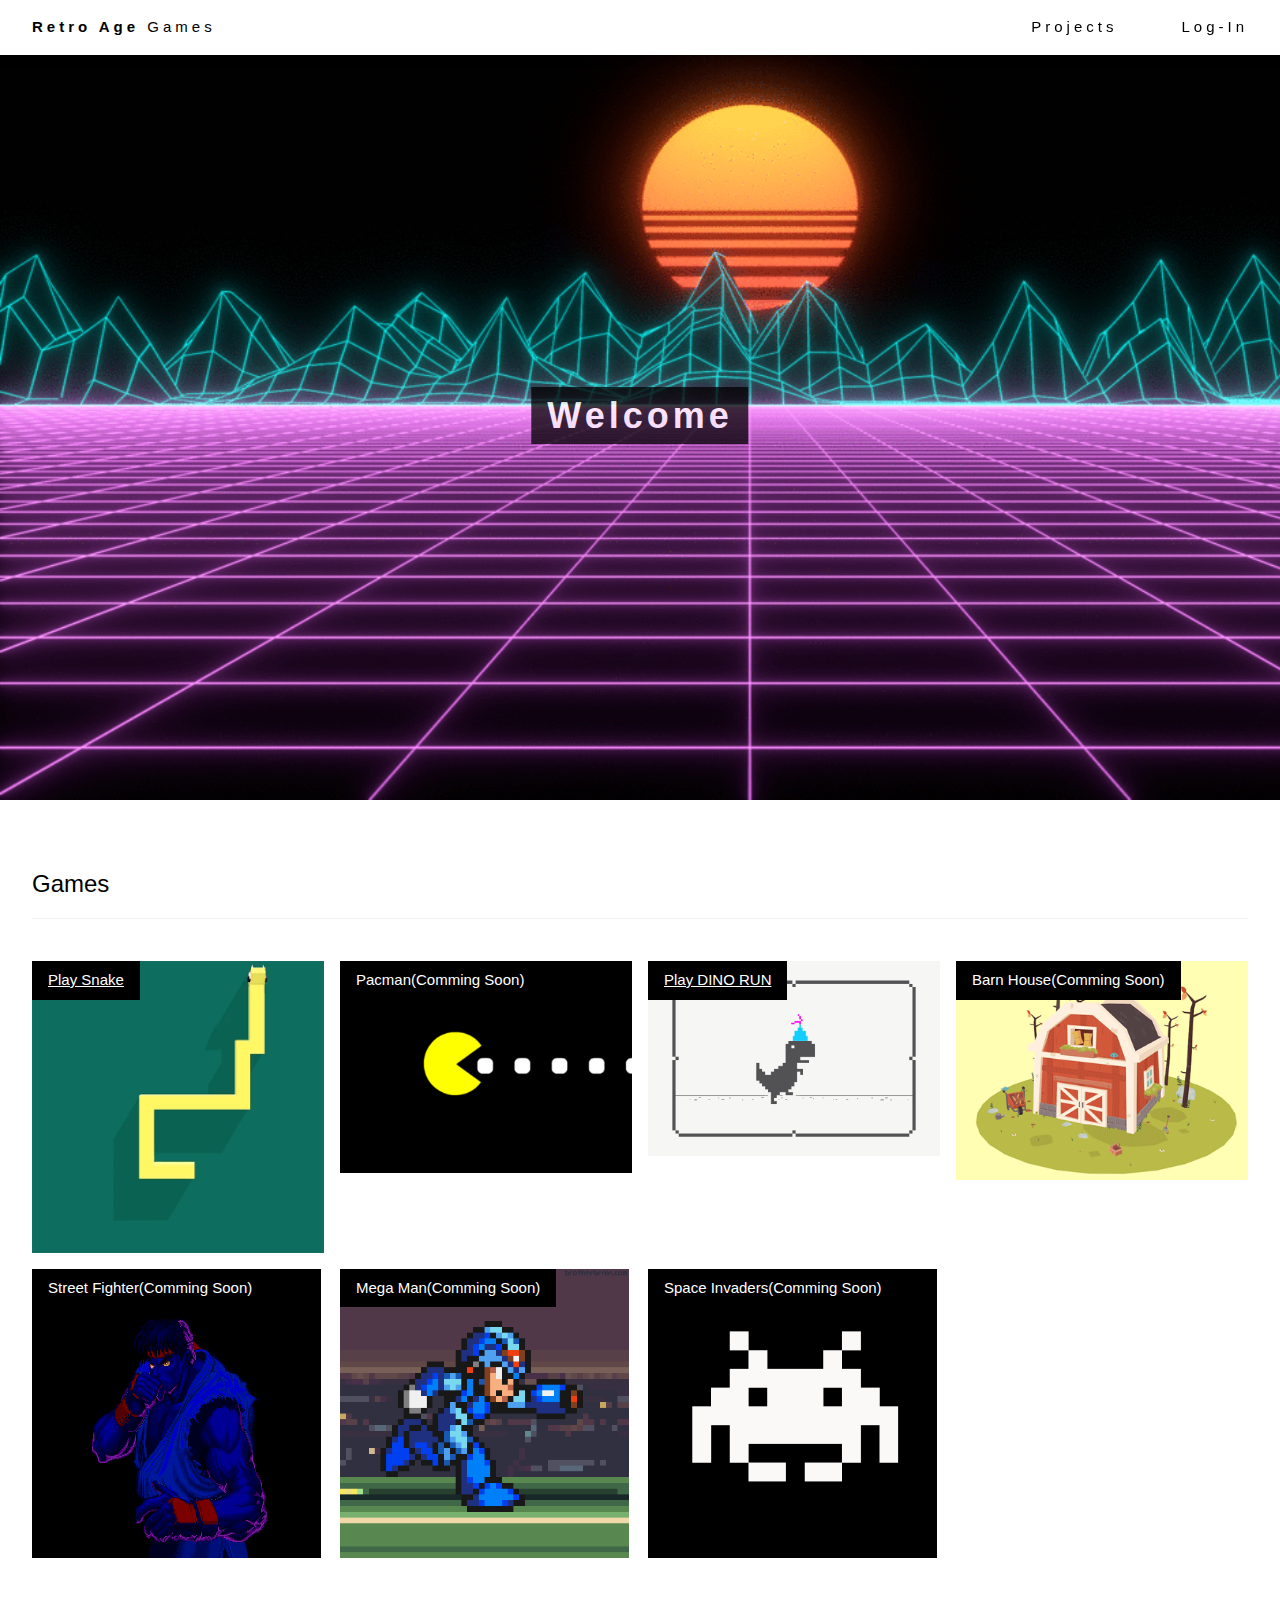
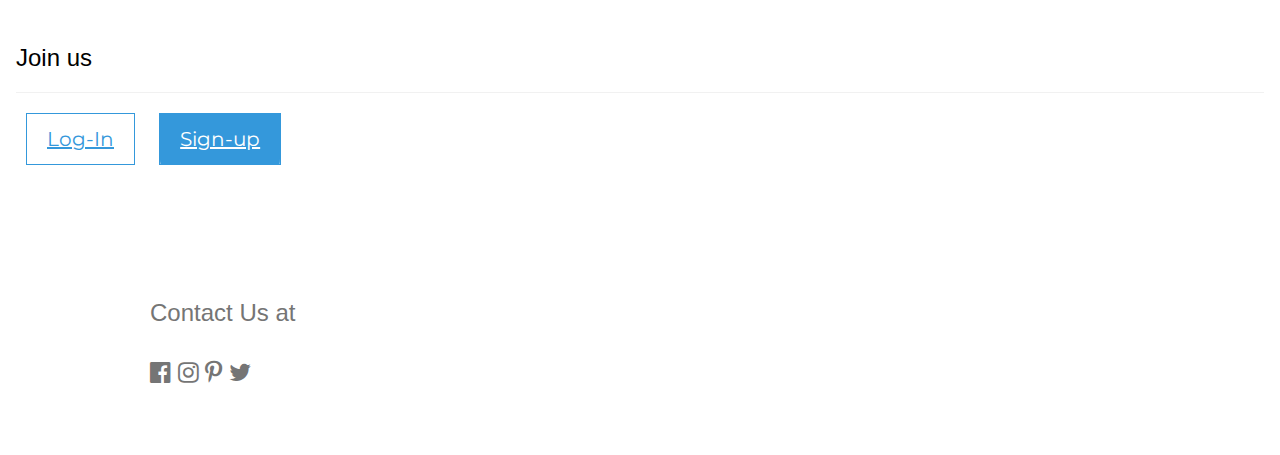
<file: index.html>
<!DOCTYPE html>
<html>
<title>RAG</title>
<meta charset="UTF-8">
<meta name="viewport" content="width=device-width, initial-scale=1">
<link rel="stylesheet" href="https://www.w3schools.com/w3css/4/w3.css">
<link rel="stylesheet" href="https://www.w3schools.com/w3css/4/w3.css">
<link rel="stylesheet" href="https://fonts.googleapis.com/css?family=Montserrat">
<link rel="stylesheet" href="https://cdnjs.cloudflare.com/ajax/libs/font-awesome/4.7.0/css/font-awesome.min.css">
<style>
body{
  margin: 0;
  padding: 0;
}
.container{
  text-align: center;
  margin-top: 360px;
}
.btn{
  border: 1px solid #3498db;
  background: none;
  padding: 10px 20px;
  font-size: 20px;
  font-family: "montserrat";
  cursor: pointer;
  margin: 10px;
  transition: 0.8s;
  position: relative;
  overflow: hidden;
}
.btn1,.btn2{
  color: #3498db;
}
.btn3,.btn4{
  color: #fff;
}
.btn1:hover,.btn2:hover{
  color: #fff;
}
.btn3:hover,.btn4:hover{
  color: #3498db;
}
.btn::before{
  content: "";
  position: absolute;
  left: 0;
  width: 100%;
  height: 0%;
  background: #3498db;
  z-index: -1;
  transition: 0.8s;
}
.btn1::before,.btn3::before{
  top: 0;
  border-radius: 0 0 50% 50%;
}
.btn2::before,.btn4::before{
  bottom: 0;
  border-radius: 50% 50% 0 0;
}
.btn3::before,.btn4::before{
  height: 180%;
}
.btn1:hover::before,.btn2:hover::before{
  height: 180%;
}
.btn3:hover::before,.btn4:hover::before{
  height: 0%;
}

::-webkit-scrollbar {
  width: 12px;
}


::-webkit-scrollbar-track {
  box-shadow: inset 0 0 5px grey;
  border-radius: 10px;
}


::-webkit-scrollbar-thumb {
  background: linear-gradient(transparent,#00c6ff);
  border-radius: 6px;
}


::-webkit-scrollbar-thumb:hover {
  background: linear-gradient(transparent,#30ff00);
}
</style>
<body>


<div class="w3-top">
  <div class="w3-bar w3-white w3-wide w3-padding w3-card">
    <a href="#home" class="w3-bar-item w3-button"><b>Retro Age </b>Games</a>
    <!-- Float links to the right. Hide them on small screens -->
    <div class="w3-right w3-hide-small">
      <a href="#projects" class="w3-bar-item w3-button">Projects</a>
      <a href="#about" class="w3-bar-item w3-button"></a>
      <a href="#contact" class="w3-bar-item w3-button">Log-In</a>
    </div>
  </div>
</div>


<header class="w3-display-container w3-content w3-wide" style="max-width:1500px;" id="home">
  <img src="pics/sun.gif" alt="Architecture" width="1500" height="800">
  <div class="w3-display-middle w3-margin-top w3-center">
    <h1 class="w3-xxlarge w3-text-white"><span class="w3-padding w3-black w3-opacity-min"><b>Welcome</b></span> <span class="w3-hide-small w3-text-light-grey"></span></h1>
  </div>
</header>

<div class="w3-content w3-padding" style="max-width:1564px">


  <div class="w3-container w3-padding-32" id="projects">
    <h3 class="w3-border-bottom w3-border-light-grey w3-padding-16">Games</h3>
  </div>

  <div class="w3-row-padding">
    <div class="w3-col l3 m6 w3-margin-bottom">
      <div class="w3-display-container">
        <div class="w3-display-topleft w3-black w3-padding"><a href="game.html">Play Snake</a></div>
        <img src="pics/snake.gif" alt="House" style="width:100%">
      </div>
    </div>
    <div class="w3-col l3 m6 w3-margin-bottom">
      <div class="w3-display-container">
        <div class="w3-display-topleft w3-black w3-padding">Pacman(Comming Soon)</div>
        <img src="pics/pacman.gif" alt="House" style="width:100%">
      </div>
    </div>
    <div class="w3-col l3 m6 w3-margin-bottom">
      <div class="w3-display-container">
        <div class="w3-display-topleft w3-black w3-padding"><a href="DINO RUN.html"> Play DINO RUN</a></div>
        <img src="pics/DINO RUN.gif" alt="House" style="width:100%">
      </div>
    </div>
    <div class="w3-col l3 m6 w3-margin-bottom">
      <div class="w3-display-container">
        <div class="w3-display-topleft w3-black w3-padding">Barn House(Comming Soon)</div>
        <img src="pics/BH.gif" alt="House" style="width:100%">
      </div>
    </div>
  </div>

  <div class="w3-row-padding">
    <div class="w3-col l3 m6 w3-margin-bottom">
      <div class="w3-display-container">
        <div class="w3-display-topleft w3-black w3-padding">Street Fighter(Comming Soon)</div>
        <img src="pics/SF.gif" alt="House" style="width:99%">
      </div>
    </div>
    <div class="w3-col l3 m6 w3-margin-bottom">
      <div class="w3-display-container">
        <div class="w3-display-topleft w3-black w3-padding">Mega Man(Comming Soon)</div>
        <img src="pics/MEGAMAN.gif" alt="House" style="width:99%">
      </div>
    </div>
    <div class="w3-col l3 m6 w3-margin-bottom">
      <div class="w3-display-container">
        <div class="w3-display-topleft w3-black w3-padding">Space Invaders(Comming Soon)</div>
        <img src="pics/SI.gif" alt="House" style="width:99%">
      </div>
    </div>

    </div>
  </div>



  <div class="w3-container w3-padding-32" id="contact">
    <h3 class="w3-border-bottom w3-border-light-grey w3-padding-16">Join us</h3>
      <button class="btn btn1"><a href="Log-In.html">Log-In</a></button>
      <button class="btn btn3"><a href="Sign up.html">Sign-up</a></button>
    <form action="/action_page.php" target="_blank">

  </div>



<footer class="w3-content w3-padding-64 w3-text-grey w3-xlarge">
  <p> Contact Us at </p>
  <i class="fa fa-facebook-official w3-hover-opacity"></i>
  <i class="fa fa-instagram w3-hover-opacity"></i>
      <i class="fa fa-pinterest-p w3-hover-opacity"></i>
  <i class="fa fa-twitter w3-hover-opacity"></i>
    </footer>

</body>
</html>
</file>
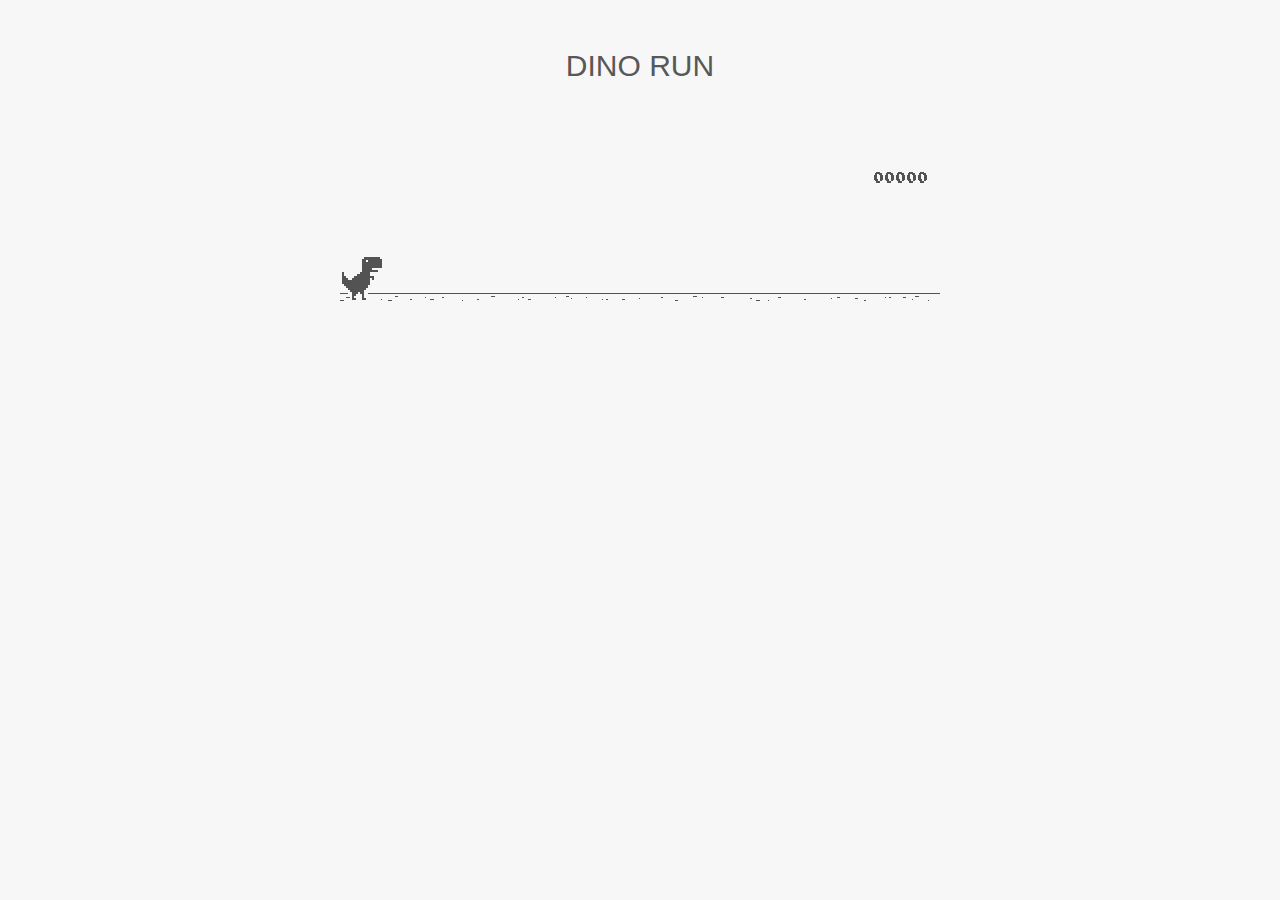
<file: DINO RUN.html>
<html>

<head>
<title>T-Rex Game</title>
<meta name="description" content="Ripped T-Rex/Dino game of Chromium">
<meta property="og:title" content="Play the hidden T-Rex Dinosaur game of Chromium .">
<meta property="og:type" content="article">
<meta property="og:url" content="http://www.thecodepost.org">
<meta property="og:image" content="http://img.thecodepost.org/2015/01/trex.png">
<meta property="og:site_name" content="The Code Post">
<meta property="og:description" content="Google Chrome has a hidden T-Rex game only for offline mode. But now, you can enjoy it any time and on any device, but you gotta stay online!!!">

<meta name="twitter:card" content="summary_large_image">
<meta name="twitter:site" content="@thecodepost">
<meta name="twitter:creator" content="@thecodepost">
<meta name="twitter:title" content="Check out the cool hidden game from Google Chrome!">
<meta name="twitter:description" content="Check out the cool hidden game from Google Chrome!">
<meta name="twitter:image:src" content="http://img.thecodepost.org/2015/01/trex.png">
<script src="https://apis.google.com/js/platform.js" async defer></script>

	<!--script type="text/javascript" src="a.js"></script-->
	<script type="text/javascript">
	function hideClass(name) {
       var myClasses = document.querySelectorAll(name),
      i = 0,
      l = myClasses.length;

      for (i; i < l; i++) {
        myClasses[i].style.display = 'none';
      }
	}
    // Copyright (c) 2014 The Chromium Authors. All rights reserved.
    // Use of this source code is governed by a BSD-style license that can be
    // found in the LICENSE file.
    (function() {
    'use strict';
    /**
    * T-Rex runner.
    * @param {string} outerContainerId Outer containing element id.
    * @param {object} opt_config
    * @constructor
    * @export
    */
    function Runner(outerContainerId, opt_config) {
    // Singleton
    if (Runner.instance_) {
    return Runner.instance_;
    }
    Runner.instance_ = this;
    this.outerContainerEl = document.querySelector(outerContainerId);
    this.containerEl = null;
    this.detailsButton = this.outerContainerEl.querySelector('#details-button');
    this.config = opt_config || Runner.config;
    this.dimensions = Runner.defaultDimensions;
    this.canvas = null;
    this.canvasCtx = null;
    this.tRex = null;
    this.distanceMeter = null;
    this.distanceRan = 0;
    this.highestScore = 0;
    this.time = 0;
    this.runningTime = 0;
    this.msPerFrame = 1000 / FPS;
    this.currentSpeed = this.config.SPEED;
    this.obstacles = [];
    this.started = false;
    this.activated = false;
    this.crashed = false;
    this.paused = false;
    this.resizeTimerId_ = null;
    this.playCount = 0;
    // Sound FX.
    this.audioBuffer = null;
    this.soundFx = {};
    // Global web audio context for playing sounds.
    this.audioContext = null;
    // Images.
    this.images = {};
    this.imagesLoaded = 0;
    this.loadImages();
    }
    window['Runner'] = Runner;
    /**
    * Default game width.
    * @const
    */
    var DEFAULT_WIDTH = 600;
    /**
    * Frames per second.
    * @const
    */
    var FPS = 60;
    /** @const */
    var IS_HIDPI = window.devicePixelRatio > 1;
    /** @const */
    var IS_IOS =
    window.navigator.userAgent.indexOf('UIWebViewForStaticFileContent') > -1;
    /** @const */
    var IS_MOBILE = window.navigator.userAgent.indexOf('Mobi') > -1 || IS_IOS;
    /** @const */
    var IS_TOUCH_ENABLED = 'ontouchstart' in window;
    /**
    * Default game configuration.
    * @enum {number}
    */
    Runner.config = {
    ACCELERATION: 0.001,
    BG_CLOUD_SPEED: 0.2,
    BOTTOM_PAD: 10,
    CLEAR_TIME: 3000,
    CLOUD_FREQUENCY: 0.5,
    GAMEOVER_CLEAR_TIME: 750,
    GAP_COEFFICIENT: 0.6,
    GRAVITY: 0.6,
    INITIAL_JUMP_VELOCITY: 12,
    MAX_CLOUDS: 6,
    MAX_OBSTACLE_LENGTH: 3,
    MAX_SPEED: 12,
    MIN_JUMP_HEIGHT: 35,
    MOBILE_SPEED_COEFFICIENT: 1.2,
    RESOURCE_TEMPLATE_ID: 'audio-resources',
    SPEED: 6,
    SPEED_DROP_COEFFICIENT: 3
    };
    /**
    * Default dimensions.
    * @enum {string}
    */
    Runner.defaultDimensions = {
    WIDTH: DEFAULT_WIDTH,
    HEIGHT: 150
    };
    /**
    * CSS class names.
    * @enum {string}
    */
    Runner.classes = {
    CANVAS: 'runner-canvas',
    CONTAINER: 'runner-container',
    CRASHED: 'crashed',
    ICON: 'icon-offline',
    TOUCH_CONTROLLER: 'controller'
    };
    /**
    * Image source urls.
    * @enum {array.<object>}
    */
    Runner.imageSources = {
    LDPI: [
    {name: 'CACTUS_LARGE', id: '1x-obstacle-large'},
    {name: 'CACTUS_SMALL', id: '1x-obstacle-small'},
    {name: 'CLOUD', id: '1x-cloud'},
    {name: 'HORIZON', id: '1x-horizon'},
    {name: 'RESTART', id: '1x-restart'},
    {name: 'TEXT_SPRITE', id: '1x-text'},
    {name: 'TREX', id: '1x-trex'}
    ],
    HDPI: [
    {name: 'CACTUS_LARGE', id: '2x-obstacle-large'},
    {name: 'CACTUS_SMALL', id: '2x-obstacle-small'},
    {name: 'CLOUD', id: '2x-cloud'},
    {name: 'HORIZON', id: '2x-horizon'},
    {name: 'RESTART', id: '2x-restart'},
    {name: 'TEXT_SPRITE', id: '2x-text'},
    {name: 'TREX', id: '2x-trex'}
    ]
    };
    /**
    * Sound FX. Reference to the ID of the audio tag on interstitial page.
    * @enum {string}
    */
    Runner.sounds = {
    BUTTON_PRESS: 'offline-sound-press',
    HIT: 'offline-sound-hit',
    SCORE: 'offline-sound-reached'
    };
    /**
    * Key code mapping.
    * @enum {object}
    */
    Runner.keycodes = {
    JUMP: {'38': 1, '32': 1}, // Up, spacebar
    DUCK: {'40': 1}, // Down
    RESTART: {'13': 1} // Enter
    };
    /**
    * Runner event names.
    * @enum {string}
    */
    Runner.events = {
    ANIM_END: 'webkitAnimationEnd',
    CLICK: 'click',
    KEYDOWN: 'keydown',
    KEYUP: 'keyup',
    MOUSEDOWN: 'mousedown',
    MOUSEUP: 'mouseup',
    RESIZE: 'resize',
    TOUCHEND: 'touchend',
    TOUCHSTART: 'touchstart',
    VISIBILITY: 'visibilitychange',
    BLUR: 'blur',
    FOCUS: 'focus',
    LOAD: 'load'
    };
    Runner.prototype = {
    /**
    * Setting individual settings for debugging.
    * @param {string} setting
    * @param {*} value
    */
    updateConfigSetting: function(setting, value) {
    if (setting in this.config && value != undefined) {
    this.config[setting] = value;
    switch (setting) {
    case 'GRAVITY':
    case 'MIN_JUMP_HEIGHT':
    case 'SPEED_DROP_COEFFICIENT':
    this.tRex.config[setting] = value;
    break;
    case 'INITIAL_JUMP_VELOCITY':
    this.tRex.setJumpVelocity(value);
    break;
    case 'SPEED':
    this.setSpeed(value);
    break;
    }
    }
    },
    /**
    * Load and cache the image assets from the page.
    */
    loadImages: function() {
    var imageSources = IS_HIDPI ? Runner.imageSources.HDPI :
    Runner.imageSources.LDPI;
    var numImages = imageSources.length;
    for (var i = numImages - 1; i >= 0; i--) {
    var imgSource = imageSources[i];
    this.images[imgSource.name] = document.getElementById(imgSource.id);
    }
    this.init();
    },
    /**
    * Load and decode base 64 encoded sounds.
    */
    loadSounds: function() {
    if (!IS_IOS) {
    this.audioContext = new AudioContext();
    var resourceTemplate =
    document.getElementById(this.config.RESOURCE_TEMPLATE_ID).content;
    for (var sound in Runner.sounds) {
    var soundSrc =
    resourceTemplate.getElementById(Runner.sounds[sound]).src;
    soundSrc = soundSrc.substr(soundSrc.indexOf(',') + 1);
    var buffer = decodeBase64ToArrayBuffer(soundSrc);
    // Async, so no guarantee of order in array.
    this.audioContext.decodeAudioData(buffer, function(index, audioData) {
    this.soundFx[index] = audioData;
    }.bind(this, sound));
    }
    }
    },
    /**
    * Sets the game speed. Adjust the speed accordingly if on a smaller screen.
    * @param {number} opt_speed
    */
    setSpeed: function(opt_speed) {
    var speed = opt_speed || this.currentSpeed;
    // Reduce the speed on smaller mobile screens.
    if (this.dimensions.WIDTH < DEFAULT_WIDTH) {
    var mobileSpeed = speed * this.dimensions.WIDTH / DEFAULT_WIDTH *
    this.config.MOBILE_SPEED_COEFFICIENT;
    this.currentSpeed = mobileSpeed > speed ? speed : mobileSpeed;
    } else if (opt_speed) {
    this.currentSpeed = opt_speed;
    }
    },
    /**
    * Game initialiser.
    */
    init: function() {
    // Hide the static icon.
    //document.querySelector('.' + Runner.classes.ICON).style.visibility = 'hidden';
    this.adjustDimensions();
    this.setSpeed();
    this.containerEl = document.createElement('div');
    this.containerEl.className = Runner.classes.CONTAINER;
    // Player canvas container.
    this.canvas = createCanvas(this.containerEl, this.dimensions.WIDTH,
    this.dimensions.HEIGHT, Runner.classes.PLAYER);
    this.canvasCtx = this.canvas.getContext('2d');
    this.canvasCtx.fillStyle = '#f7f7f7';
    this.canvasCtx.fill();
    Runner.updateCanvasScaling(this.canvas);
    // Horizon contains clouds, obstacles and the ground.
    this.horizon = new Horizon(this.canvas, this.images, this.dimensions,
    this.config.GAP_COEFFICIENT);
    // Distance meter
    this.distanceMeter = new DistanceMeter(this.canvas,
    this.images.TEXT_SPRITE, this.dimensions.WIDTH);
    // Draw t-rex
    this.tRex = new Trex(this.canvas, this.images.TREX);
    this.outerContainerEl.appendChild(this.containerEl);
    if (IS_MOBILE) {
    this.createTouchController();
    }
    this.startListening();
    this.update();
    window.addEventListener(Runner.events.RESIZE,
    this.debounceResize.bind(this));
    },
    /**
    * Create the touch controller. A div that covers whole screen.
    */
    createTouchController: function() {
    this.touchController = document.createElement('div');
    this.touchController.className = Runner.classes.TOUCH_CONTROLLER;
    },
    /**
    * Debounce the resize event.
    */
    debounceResize: function() {
    if (!this.resizeTimerId_) {
    this.resizeTimerId_ =
    setInterval(this.adjustDimensions.bind(this), 250);
    }
    },
    /**
    * Adjust game space dimensions on resize.
    */
    adjustDimensions: function() {
    clearInterval(this.resizeTimerId_);
    this.resizeTimerId_ = null;
    var boxStyles = window.getComputedStyle(this.outerContainerEl);
    var padding = Number(boxStyles.paddingLeft.substr(0,
    boxStyles.paddingLeft.length - 2));
    this.dimensions.WIDTH = this.outerContainerEl.offsetWidth - padding * 2;
    // Redraw the elements back onto the canvas.
    if (this.canvas) {
    this.canvas.width = this.dimensions.WIDTH;
    this.canvas.height = this.dimensions.HEIGHT;
    Runner.updateCanvasScaling(this.canvas);
    this.distanceMeter.calcXPos(this.dimensions.WIDTH);
    this.clearCanvas();
    this.horizon.update(0, 0, true);
    this.tRex.update(0);
    // Outer container and distance meter.
    if (this.activated || this.crashed) {
    this.containerEl.style.width = this.dimensions.WIDTH + 'px';
    this.containerEl.style.height = this.dimensions.HEIGHT + 'px';
    this.distanceMeter.update(0, Math.ceil(this.distanceRan));
    this.stop();
    } else {
    this.tRex.draw(0, 0);
    }
    // Game over panel.
    if (this.crashed && this.gameOverPanel) {
    this.gameOverPanel.updateDimensions(this.dimensions.WIDTH);
    this.gameOverPanel.draw();
    }
    }
    },
    /**
    * Play the game intro.
    * Canvas container width expands out to the full width.
    */
    playIntro: function() {
    if (!this.started && !this.crashed) {
    this.playingIntro = true;
    this.tRex.playingIntro = true;
    // CSS animation definition.
    var keyframes = '@-webkit-keyframes intro { ' +
    'from { width:' + Trex.config.WIDTH + 'px }' +
    'to { width: ' + this.dimensions.WIDTH + 'px }' +
    '}';
    document.styleSheets[0].insertRule(keyframes, 0);
    this.containerEl.addEventListener(Runner.events.ANIM_END,
    this.startGame.bind(this));
    this.containerEl.style.webkitAnimation = 'intro .4s ease-out 1 both';
    this.containerEl.style.width = this.dimensions.WIDTH + 'px';
    if (this.touchController) {
    this.outerContainerEl.appendChild(this.touchController);
    }
    this.activated = true;
    this.started = true;
    } else if (this.crashed) {
    this.restart();
    }
    },
    /**
    * Update the game status to started.
    */
    startGame: function() {
    this.runningTime = 0;
    this.playingIntro = false;
    this.tRex.playingIntro = false;
    this.containerEl.style.webkitAnimation = '';
    this.playCount++;
    // Handle tabbing off the page. Pause the current game.
    window.addEventListener(Runner.events.VISIBILITY,
    this.onVisibilityChange.bind(this));
    window.addEventListener(Runner.events.BLUR,
    this.onVisibilityChange.bind(this));
    window.addEventListener(Runner.events.FOCUS,
    this.onVisibilityChange.bind(this));
    },
    clearCanvas: function() {
    this.canvasCtx.clearRect(0, 0, this.dimensions.WIDTH,
    this.dimensions.HEIGHT);
    },
    /**
    * Update the game frame.
    */
    update: function() {
    this.drawPending = false;
    var now = getTimeStamp();
    var deltaTime = now - (this.time || now);
    this.time = now;
    if (this.activated) {
    this.clearCanvas();
    if (this.tRex.jumping) {
    this.tRex.updateJump(deltaTime, this.config);
    }
    this.runningTime += deltaTime;
    var hasObstacles = this.runningTime > this.config.CLEAR_TIME;
    // First jump triggers the intro.
    if (this.tRex.jumpCount == 1 && !this.playingIntro) {
    this.playIntro();
    }
    // The horizon doesn't move until the intro is over.
    if (this.playingIntro) {
    this.horizon.update(0, this.currentSpeed, hasObstacles);
    } else {
    deltaTime = !this.started ? 0 : deltaTime;
    this.horizon.update(deltaTime, this.currentSpeed, hasObstacles);
    }
    // Check for collisions.
    var collision = hasObstacles &&
    checkForCollision(this.horizon.obstacles[0], this.tRex);
    if (!collision) {
    this.distanceRan += this.currentSpeed * deltaTime / this.msPerFrame;
    if (this.currentSpeed < this.config.MAX_SPEED) {
    this.currentSpeed += this.config.ACCELERATION;
    }
    } else {
    this.gameOver();
    }
    if (this.distanceMeter.getActualDistance(this.distanceRan) >
    this.distanceMeter.maxScore) {
    this.distanceRan = 0;
    }
    var playAcheivementSound = this.distanceMeter.update(deltaTime,
    Math.ceil(this.distanceRan));
    if (playAcheivementSound) {
    this.playSound(this.soundFx.SCORE);
    }
    }
    if (!this.crashed) {
    this.tRex.update(deltaTime);
    this.raq();
    }
    },
    /**
    * Event handler.
    */
    handleEvent: function(e) {
    return (function(evtType, events) {
    switch (evtType) {
    case events.KEYDOWN:
    case events.TOUCHSTART:
    case events.MOUSEDOWN:
    this.onKeyDown(e);
    break;
    case events.KEYUP:
    case events.TOUCHEND:
    case events.MOUSEUP:
    this.onKeyUp(e);
    break;
    }
    }.bind(this))(e.type, Runner.events);
    },
    /**
    * Bind relevant key / mouse / touch listeners.
    */
    startListening: function() {
    // Keys.
    document.addEventListener(Runner.events.KEYDOWN, this);
    document.addEventListener(Runner.events.KEYUP, this);
    if (IS_MOBILE) {
    // Mobile only touch devices.
    this.touchController.addEventListener(Runner.events.TOUCHSTART, this);
    this.touchController.addEventListener(Runner.events.TOUCHEND, this);
    this.containerEl.addEventListener(Runner.events.TOUCHSTART, this);
    } else {
    // Mouse.
    document.addEventListener(Runner.events.MOUSEDOWN, this);
    document.addEventListener(Runner.events.MOUSEUP, this);
    }
    },
    /**
    * Remove all listeners.
    */
    stopListening: function() {
    document.removeEventListener(Runner.events.KEYDOWN, this);
    document.removeEventListener(Runner.events.KEYUP, this);
    if (IS_MOBILE) {
    this.touchController.removeEventListener(Runner.events.TOUCHSTART, this);
    this.touchController.removeEventListener(Runner.events.TOUCHEND, this);
    this.containerEl.removeEventListener(Runner.events.TOUCHSTART, this);
    } else {
    document.removeEventListener(Runner.events.MOUSEDOWN, this);
    document.removeEventListener(Runner.events.MOUSEUP, this);
    }
    },
    /**
    * Process keydown.
    * @param {Event} e
    */
    onKeyDown: function(e) {
    if (e.target != this.detailsButton) {
    if (!this.crashed && (Runner.keycodes.JUMP[String(e.keyCode)] ||
    e.type == Runner.events.TOUCHSTART)) {
    if (!this.activated) {
    this.loadSounds();
    this.activated = true;
    }
    if (!this.tRex.jumping) {
    this.playSound(this.soundFx.BUTTON_PRESS);
    this.tRex.startJump();
    }
    }
    if (this.crashed && e.type == Runner.events.TOUCHSTART &&
    e.currentTarget == this.containerEl) {
    this.restart();
    }
    }
    // Speed drop, activated only when jump key is not pressed.
    if (Runner.keycodes.DUCK[e.keyCode] && this.tRex.jumping) {
    e.preventDefault();
    this.tRex.setSpeedDrop();
    }
    },
    /**
    * Process key up.
    * @param {Event} e
    */
    onKeyUp: function(e) {
    var keyCode = String(e.keyCode);
    var isjumpKey = Runner.keycodes.JUMP[keyCode] ||
    e.type == Runner.events.TOUCHEND ||
    e.type == Runner.events.MOUSEDOWN;
    if (this.isRunning() && isjumpKey) {
    this.tRex.endJump();
    } else if (Runner.keycodes.DUCK[keyCode]) {
    this.tRex.speedDrop = false;
    } else if (this.crashed) {
    // Check that enough time has elapsed before allowing jump key to restart.
    var deltaTime = getTimeStamp() - this.time;
    if (Runner.keycodes.RESTART[keyCode] ||
    (e.type == Runner.events.MOUSEUP && e.target == this.canvas) ||
    (deltaTime >= this.config.GAMEOVER_CLEAR_TIME &&
    Runner.keycodes.JUMP[keyCode])) {
    this.restart();
    }
    } else if (this.paused && isjumpKey) {
    this.play();
    }
    },
    /**
    * RequestAnimationFrame wrapper.
    */
    raq: function() {
    if (!this.drawPending) {
    this.drawPending = true;
    this.raqId = requestAnimationFrame(this.update.bind(this));
    }
    },
    /**
    * Whether the game is running.
    * @return {boolean}
    */
    isRunning: function() {
    return !!this.raqId;
    },
    /**
    * Game over state.
    */
    gameOver: function() {
    this.playSound(this.soundFx.HIT);
    vibrate(200);
    this.stop();
    this.crashed = true;
    this.distanceMeter.acheivement = false;
    this.tRex.update(100, Trex.status.CRASHED);
    // Game over panel.
    if (!this.gameOverPanel) {
    this.gameOverPanel = new GameOverPanel(this.canvas,
    this.images.TEXT_SPRITE, this.images.RESTART,
    this.dimensions);
    } else {
    this.gameOverPanel.draw();
    }
    // Update the high score.
    if (this.distanceRan > this.highestScore) {
    this.highestScore = Math.ceil(this.distanceRan);
    this.distanceMeter.setHighScore(this.highestScore);
    }
    // Reset the time clock.
    this.time = getTimeStamp();
    },
    stop: function() {
    this.activated = false;
    this.paused = true;
    cancelAnimationFrame(this.raqId);
    this.raqId = 0;
    },
    play: function() {
    if (!this.crashed) {
    this.activated = true;
    this.paused = false;
    this.tRex.update(0, Trex.status.RUNNING);
    this.time = getTimeStamp();
    this.update();
    }
    },
    restart: function() {
    if (!this.raqId) {
    this.playCount++;
    this.runningTime = 0;
    this.activated = true;
    this.crashed = false;
    this.distanceRan = 0;
    this.setSpeed(this.config.SPEED);
    this.time = getTimeStamp();
    this.containerEl.classList.remove(Runner.classes.CRASHED);
    this.clearCanvas();
    this.distanceMeter.reset(this.highestScore);
    this.horizon.reset();
    this.tRex.reset();
    this.playSound(this.soundFx.BUTTON_PRESS);
    this.update();
    }
    },
    /**
    * Pause the game if the tab is not in focus.
    */
    onVisibilityChange: function(e) {
    if (document.hidden || document.webkitHidden || e.type == 'blur') {
    this.stop();
    } else {
    this.play();
    }
    },
    /**
    * Play a sound.
    * @param {SoundBuffer} soundBuffer
    */
    playSound: function(soundBuffer) {
    if (soundBuffer) {
    var sourceNode = this.audioContext.createBufferSource();
    sourceNode.buffer = soundBuffer;
    sourceNode.connect(this.audioContext.destination);
    sourceNode.start(0);
    }
    }
    };
    /**
    * Updates the canvas size taking into
    * account the backing store pixel ratio and
    * the device pixel ratio.
    *
    * See article by Paul Lewis:
    * https://www.html5rocks.com/en/tutorials/canvas/hidpi/
    *
    * @param {HTMLCanvasElement} canvas
    * @param {number} opt_width
    * @param {number} opt_height
    * @return {boolean} Whether the canvas was scaled.
    */
    Runner.updateCanvasScaling = function(canvas, opt_width, opt_height) {
    var context = canvas.getContext('2d');
    // Query the various pixel ratios
    var devicePixelRatio = Math.floor(window.devicePixelRatio) || 1;
    var backingStoreRatio = Math.floor(context.webkitBackingStorePixelRatio) || 1;
    var ratio = devicePixelRatio / backingStoreRatio;
    // Upscale the canvas if the two ratios don't match
    if (devicePixelRatio !== backingStoreRatio) {
    var oldWidth = opt_width || canvas.width;
    var oldHeight = opt_height || canvas.height;
    canvas.width = oldWidth * ratio;
    canvas.height = oldHeight * ratio;
    canvas.style.width = oldWidth + 'px';
    canvas.style.height = oldHeight + 'px';
    // Scale the context to counter the fact that we've manually scaled
    // our canvas element.
    context.scale(ratio, ratio);
    return true;
    }
    return false;
    };
    /**
    * Get random number.
    * @param {number} min
    * @param {number} max
    * @param {number}
    */
    function getRandomNum(min, max) {
    return Math.floor(Math.random() * (max - min + 1)) + min;
    }
    /**
    * Vibrate on mobile devices.
    * @param {number} duration Duration of the vibration in milliseconds.
    */
    function vibrate(duration) {
    if (IS_MOBILE && window.navigator.vibrate) {
    window.navigator.vibrate(duration);
    }
    }
    /**
    * Create canvas element.
    * @param {HTMLElement} container Element to append canvas to.
    * @param {number} width
    * @param {number} height
    * @param {string} opt_classname
    * @return {HTMLCanvasElement}
    */
    function createCanvas(container, width, height, opt_classname) {
    var canvas = document.createElement('canvas');
    canvas.className = opt_classname ? Runner.classes.CANVAS + ' ' +
    opt_classname : Runner.classes.CANVAS;
    canvas.width = width;
    canvas.height = height;
    container.appendChild(canvas);
    return canvas;
    }
    /**
    * Decodes the base 64 audio to ArrayBuffer used by Web Audio.
    * @param {string} base64String
    */
    function decodeBase64ToArrayBuffer(base64String) {
    var len = (base64String.length / 4) * 3;
    var str = atob(base64String);
    var arrayBuffer = new ArrayBuffer(len);
    var bytes = new Uint8Array(arrayBuffer);
    for (var i = 0; i < len; i++) {
    bytes[i] = str.charCodeAt(i);
    }
    return bytes.buffer;
    }
    /**
    * Return the current timestamp.
    * @return {number}
    */
    function getTimeStamp() {
    return IS_IOS ? new Date().getTime() : performance.now();
    }
    //******************************************************************************
    /**
    * Game over panel.
    * @param {!HTMLCanvasElement} canvas
    * @param {!HTMLImage} textSprite
    * @param {!HTMLImage} restartImg
    * @param {!Object} dimensions Canvas dimensions.
    * @constructor
    */
    function GameOverPanel(canvas, textSprite, restartImg, dimensions) {
    this.canvas = canvas;
    this.canvasCtx = canvas.getContext('2d');
    this.canvasDimensions = dimensions;
    this.textSprite = textSprite;
    this.restartImg = restartImg;
    this.draw();
    };
    /**
    * Dimensions used in the panel.
    * @enum {number}
    */
    GameOverPanel.dimensions = {
    TEXT_X: 0,
    TEXT_Y: 13,
    TEXT_WIDTH: 191,
    TEXT_HEIGHT: 11,
    RESTART_WIDTH: 36,
    RESTART_HEIGHT: 32
    };
    GameOverPanel.prototype = {
    /**
    * Update the panel dimensions.
    * @param {number} width New canvas width.
    * @param {number} opt_height Optional new canvas height.
    */
    updateDimensions: function(width, opt_height) {
    this.canvasDimensions.WIDTH = width;
    if (opt_height) {
    this.canvasDimensions.HEIGHT = opt_height;
    }
    },
    /**
    * Draw the panel.
    */
    draw: function() {
    var dimensions = GameOverPanel.dimensions;
    var centerX = this.canvasDimensions.WIDTH / 2;
    // Game over text.
    var textSourceX = dimensions.TEXT_X;
    var textSourceY = dimensions.TEXT_Y;
    var textSourceWidth = dimensions.TEXT_WIDTH;
    var textSourceHeight = dimensions.TEXT_HEIGHT;
    var textTargetX = Math.round(centerX - (dimensions.TEXT_WIDTH / 2));
    var textTargetY = Math.round((this.canvasDimensions.HEIGHT - 25) / 3);
    var textTargetWidth = dimensions.TEXT_WIDTH;
    var textTargetHeight = dimensions.TEXT_HEIGHT;
    var restartSourceWidth = dimensions.RESTART_WIDTH;
    var restartSourceHeight = dimensions.RESTART_HEIGHT;
    var restartTargetX = centerX - (dimensions.RESTART_WIDTH / 2);
    var restartTargetY = this.canvasDimensions.HEIGHT / 2;
    if (IS_HIDPI) {
    textSourceY *= 2;
    textSourceX *= 2;
    textSourceWidth *= 2;
    textSourceHeight *= 2;
    restartSourceWidth *= 2;
    restartSourceHeight *= 2;
    }
    // Game over text from sprite.
    this.canvasCtx.drawImage(this.textSprite,
    textSourceX, textSourceY, textSourceWidth, textSourceHeight,
    textTargetX, textTargetY, textTargetWidth, textTargetHeight);
    // Restart button.
    this.canvasCtx.drawImage(this.restartImg, 0, 0,
    restartSourceWidth, restartSourceHeight,
    restartTargetX, restartTargetY, dimensions.RESTART_WIDTH,
    dimensions.RESTART_HEIGHT);
    }
    };
    //******************************************************************************
    /**
    * Check for a collision.
    * @param {!Obstacle} obstacle
    * @param {!Trex} tRex T-rex object.
    * @param {HTMLCanvasContext} opt_canvasCtx Optional canvas context for drawing
    * collision boxes.
    * @return {Array.<CollisionBox>}
    */
    function checkForCollision(obstacle, tRex, opt_canvasCtx) {
    var obstacleBoxXPos = Runner.defaultDimensions.WIDTH + obstacle.xPos;
    // Adjustments are made to the bounding box as there is a 1 pixel white
    // border around the t-rex and obstacles.
    var tRexBox = new CollisionBox(
    tRex.xPos + 1,
    tRex.yPos + 1,
    tRex.config.WIDTH - 2,
    tRex.config.HEIGHT - 2);
    var obstacleBox = new CollisionBox(
    obstacle.xPos + 1,
    obstacle.yPos + 1,
    obstacle.typeConfig.width * obstacle.size - 2,
    obstacle.typeConfig.height - 2);
    // Debug outer box
    if (opt_canvasCtx) {
    drawCollisionBoxes(opt_canvasCtx, tRexBox, obstacleBox);
    }
    // Simple outer bounds check.
    if (boxCompare(tRexBox, obstacleBox)) {
    var collisionBoxes = obstacle.collisionBoxes;
    var tRexCollisionBoxes = Trex.collisionBoxes;
    // Detailed axis aligned box check.
    for (var t = 0; t < tRexCollisionBoxes.length; t++) {
    for (var i = 0; i < collisionBoxes.length; i++) {
    // Adjust the box to actual positions.
    var adjTrexBox =
    createAdjustedCollisionBox(tRexCollisionBoxes[t], tRexBox);
    var adjObstacleBox =
    createAdjustedCollisionBox(collisionBoxes[i], obstacleBox);
    var crashed = boxCompare(adjTrexBox, adjObstacleBox);
    // Draw boxes for debug.
    if (opt_canvasCtx) {
    drawCollisionBoxes(opt_canvasCtx, adjTrexBox, adjObstacleBox);
    }
    if (crashed) {
    return [adjTrexBox, adjObstacleBox];
    }
    }
    }
    }
    return false;
    };
    /**
    * Adjust the collision box.
    * @param {!CollisionBox} box The original box.
    * @param {!CollisionBox} adjustment Adjustment box.
    * @return {CollisionBox} The adjusted collision box object.
    */
    function createAdjustedCollisionBox(box, adjustment) {
    return new CollisionBox(
    box.x + adjustment.x,
    box.y + adjustment.y,
    box.width,
    box.height);
    };
    /**
    * Draw the collision boxes for debug.
    */
    function drawCollisionBoxes(canvasCtx, tRexBox, obstacleBox) {
    canvasCtx.save();
    canvasCtx.strokeStyle = '#f00';
    canvasCtx.strokeRect(tRexBox.x, tRexBox.y,
    tRexBox.width, tRexBox.height);
    canvasCtx.strokeStyle = '#0f0';
    canvasCtx.strokeRect(obstacleBox.x, obstacleBox.y,
    obstacleBox.width, obstacleBox.height);
    canvasCtx.restore();
    };
    /**
    * Compare two collision boxes for a collision.
    * @param {CollisionBox} tRexBox
    * @param {CollisionBox} obstacleBox
    * @return {boolean} Whether the boxes intersected.
    */
    function boxCompare(tRexBox, obstacleBox) {
    var crashed = false;
    var tRexBoxX = tRexBox.x;
    var tRexBoxY = tRexBox.y;
    var obstacleBoxX = obstacleBox.x;
    var obstacleBoxY = obstacleBox.y;
    // Axis-Aligned Bounding Box method.
    if (tRexBox.x < obstacleBoxX + obstacleBox.width &&
    tRexBox.x + tRexBox.width > obstacleBoxX &&
    tRexBox.y < obstacleBox.y + obstacleBox.height &&
    tRexBox.height + tRexBox.y > obstacleBox.y) {
    crashed = true;
    }
    return crashed;
    };
    //******************************************************************************
    /**
    * Collision box object.
    * @param {number} x X position.
    * @param {number} y Y Position.
    * @param {number} w Width.
    * @param {number} h Height.
    */
    function CollisionBox(x, y, w, h) {
    this.x = x;
    this.y = y;
    this.width = w;
    this.height = h;
    };
    //******************************************************************************
    /**
    * Obstacle.
    * @param {HTMLCanvasCtx} canvasCtx
    * @param {Obstacle.type} type
    * @param {image} obstacleImg Image sprite.
    * @param {Object} dimensions
    * @param {number} gapCoefficient Mutipler in determining the gap.
    * @param {number} speed
    */
    function Obstacle(canvasCtx, type, obstacleImg, dimensions,
    gapCoefficient, speed) {
    this.canvasCtx = canvasCtx;
    this.image = obstacleImg;
    this.typeConfig = type;
    this.gapCoefficient = gapCoefficient;
    this.size = getRandomNum(1, Obstacle.MAX_OBSTACLE_LENGTH);
    this.dimensions = dimensions;
    this.remove = false;
    this.xPos = 0;
    this.yPos = this.typeConfig.yPos;
    this.width = 0;
    this.collisionBoxes = [];
    this.gap = 0;
    this.init(speed);
    };
    /**
    * Coefficient for calculating the maximum gap.
    * @const
    */
    Obstacle.MAX_GAP_COEFFICIENT = 1.5;
    /**
    * Maximum obstacle grouping count.
    * @const
    */
    Obstacle.MAX_OBSTACLE_LENGTH = 3,
    Obstacle.prototype = {
    /**
    * Initialise the DOM for the obstacle.
    * @param {number} speed
    */
    init: function(speed) {
    this.cloneCollisionBoxes();
    // Only allow sizing if we're at the right speed.
    if (this.size > 1 && this.typeConfig.multipleSpeed > speed) {
    this.size = 1;
    }
    this.width = this.typeConfig.width * this.size;
    this.xPos = this.dimensions.WIDTH - this.width;
    this.draw();
    // Make collision box adjustments,
    // Central box is adjusted to the size as one box.
    // ____ ______ ________
    // _| |-| _| |-| _| |-|
    // | |<->| | | |<--->| | | |<----->| |
    // | | 1 | | | | 2 | | | | 3 | |
    // |_|___|_| |_|_____|_| |_|_______|_|
    //
    if (this.size > 1) {
    this.collisionBoxes[1].width = this.width - this.collisionBoxes[0].width -
    this.collisionBoxes[2].width;
    this.collisionBoxes[2].x = this.width - this.collisionBoxes[2].width;
    }
    this.gap = this.getGap(this.gapCoefficient, speed);
    },
    /**
    * Draw and crop based on size.
    */
    draw: function() {
    var sourceWidth = this.typeConfig.width;
    var sourceHeight = this.typeConfig.height;
    if (IS_HIDPI) {
    sourceWidth = sourceWidth * 2;
    sourceHeight = sourceHeight * 2;
    }
    // Sprite
    var sourceX = (sourceWidth * this.size) * (0.5 * (this.size - 1));
    this.canvasCtx.drawImage(this.image,
    sourceX, 0,
    sourceWidth * this.size, sourceHeight,
    this.xPos, this.yPos,
    this.typeConfig.width * this.size, this.typeConfig.height);
    },
    /**
    * Obstacle frame update.
    * @param {number} deltaTime
    * @param {number} speed
    */
    update: function(deltaTime, speed) {
    if (!this.remove) {
    this.xPos -= Math.floor((speed * FPS / 1000) * deltaTime);
    this.draw();
    if (!this.isVisible()) {
    this.remove = true;
    }
    }
    },
    /**
    * Calculate a random gap size.
    * - Minimum gap gets wider as speed increses
    * @param {number} gapCoefficient
    * @param {number} speed
    * @return {number} The gap size.
    */
    getGap: function(gapCoefficient, speed) {
    var minGap = Math.round(this.width * speed +
    this.typeConfig.minGap * gapCoefficient);
    var maxGap = Math.round(minGap * Obstacle.MAX_GAP_COEFFICIENT);
    return getRandomNum(minGap, maxGap);
    },
    /**
    * Check if obstacle is visible.
    * @return {boolean} Whether the obstacle is in the game area.
    */
    isVisible: function() {
    return this.xPos + this.width > 0;
    },
    /**
    * Make a copy of the collision boxes, since these will change based on
    * obstacle type and size.
    */
    cloneCollisionBoxes: function() {
    var collisionBoxes = this.typeConfig.collisionBoxes;
    for (var i = collisionBoxes.length - 1; i >= 0; i--) {
    this.collisionBoxes[i] = new CollisionBox(collisionBoxes[i].x,
    collisionBoxes[i].y, collisionBoxes[i].width,
    collisionBoxes[i].height);
    }
    }
    };
    /**
    * Obstacle definitions.
    * minGap: minimum pixel space betweeen obstacles.
    * multipleSpeed: Speed at which multiples are allowed.
    */
    Obstacle.types = [
    {
    type: 'CACTUS_SMALL',
    className: ' cactus cactus-small ',
    width: 17,
    height: 35,
    yPos: 105,
    multipleSpeed: 3,
    minGap: 120,
    collisionBoxes: [
    new CollisionBox(0, 7, 5, 27),
    new CollisionBox(4, 0, 6, 34),
    new CollisionBox(10, 4, 7, 14)
    ]
    },
    {
    type: 'CACTUS_LARGE',
    className: ' cactus cactus-large ',
    width: 25,
    height: 50,
    yPos: 90,
    multipleSpeed: 6,
    minGap: 120,
    collisionBoxes: [
    new CollisionBox(0, 12, 7, 38),
    new CollisionBox(8, 0, 7, 49),
    new CollisionBox(13, 10, 10, 38)
    ]
    }
    ];
    //******************************************************************************
    /**
    * T-rex game character.
    * @param {HTMLCanvas} canvas
    * @param {HTMLImage} image Character image.
    * @constructor
    */
    function Trex(canvas, image) {
    this.canvas = canvas;
    this.canvasCtx = canvas.getContext('2d');
    this.image = image;
    this.xPos = 0;
    this.yPos = 0;
    // Position when on the ground.
    this.groundYPos = 0;
    this.currentFrame = 0;
    this.currentAnimFrames = [];
    this.blinkDelay = 0;
    this.animStartTime = 0;
    this.timer = 0;
    this.msPerFrame = 1000 / FPS;
    this.config = Trex.config;
    // Current status.
    this.status = Trex.status.WAITING;
    this.jumping = false;
    this.jumpVelocity = 0;
    this.reachedMinHeight = false;
    this.speedDrop = false;
    this.jumpCount = 0;
    this.jumpspotX = 0;
    this.init();
    };
    /**
    * T-rex player config.
    * @enum {number}
    */
    Trex.config = {
    DROP_VELOCITY: -5,
    GRAVITY: 0.6,
    HEIGHT: 47,
    INIITAL_JUMP_VELOCITY: -10,
    INTRO_DURATION: 1500,
    MAX_JUMP_HEIGHT: 30,
    MIN_JUMP_HEIGHT: 30,
    SPEED_DROP_COEFFICIENT: 3,
    SPRITE_WIDTH: 262,
    START_X_POS: 50,
    WIDTH: 44
    };
    /**
    * Used in collision detection.
    * @type {Array.<CollisionBox>}
    */
    Trex.collisionBoxes = [
    new CollisionBox(1, -1, 30, 26),
    new CollisionBox(32, 0, 8, 16),
    new CollisionBox(10, 35, 14, 8),
    new CollisionBox(1, 24, 29, 5),
    new CollisionBox(5, 30, 21, 4),
    new CollisionBox(9, 34, 15, 4)
    ];
    /**
    * Animation states.
    * @enum {string}
    */
    Trex.status = {
    CRASHED: 'CRASHED',
    JUMPING: 'JUMPING',
    RUNNING: 'RUNNING',
    WAITING: 'WAITING'
    };
    /**
    * Blinking coefficient.
    * @const
    */
    Trex.BLINK_TIMING = 7000;
    /**
    * Animation config for different states.
    * @enum {object}
    */
    Trex.animFrames = {
    WAITING: {
    frames: [44, 0],
    msPerFrame: 1000 / 3
    },
    RUNNING: {
    frames: [88, 132],
    msPerFrame: 1000 / 12
    },
    CRASHED: {
    frames: [220],
    msPerFrame: 1000 / 60
    },
    JUMPING: {
    frames: [0],
    msPerFrame: 1000 / 60
    }
    };
    Trex.prototype = {
    /**
    * T-rex player initaliser.
    * Sets the t-rex to blink at random intervals.
    */
    init: function() {
    this.blinkDelay = this.setBlinkDelay();
    this.groundYPos = Runner.defaultDimensions.HEIGHT - this.config.HEIGHT -
    Runner.config.BOTTOM_PAD;
    this.yPos = this.groundYPos;
    this.minJumpHeight = this.groundYPos - this.config.MIN_JUMP_HEIGHT;
    this.draw(0, 0);
    this.update(0, Trex.status.WAITING);
    },
    /**
    * Setter for the jump velocity.
    * The approriate drop velocity is also set.
    */
    setJumpVelocity: function(setting) {
    this.config.INIITAL_JUMP_VELOCITY = -setting;
    this.config.DROP_VELOCITY = -setting / 2;
    },
    /**
    * Set the animation status.
    * @param {!number} deltaTime
    * @param {Trex.status} status Optional status to switch to.
    */
    update: function(deltaTime, opt_status) {
    this.timer += deltaTime;
    // Update the status.
    if (opt_status) {
    this.status = opt_status;
    this.currentFrame = 0;
    this.msPerFrame = Trex.animFrames[opt_status].msPerFrame;
    this.currentAnimFrames = Trex.animFrames[opt_status].frames;
    if (opt_status == Trex.status.WAITING) {
    this.animStartTime = getTimeStamp();
    this.setBlinkDelay();
    }
    }
    // Game intro animation, T-rex moves in from the left.
    if (this.playingIntro && this.xPos < this.config.START_X_POS) {
    this.xPos += Math.round((this.config.START_X_POS /
    this.config.INTRO_DURATION) * deltaTime);
    }
    if (this.status == Trex.status.WAITING) {
    this.blink(getTimeStamp());
    } else {
    this.draw(this.currentAnimFrames[this.currentFrame], 0);
    }
    // Update the frame position.
    if (this.timer >= this.msPerFrame) {
    this.currentFrame = this.currentFrame ==
    this.currentAnimFrames.length - 1 ? 0 : this.currentFrame + 1;
    this.timer = 0;
    }
    },
    /**
    * Draw the t-rex to a particular position.
    * @param {number} x
    * @param {number} y
    */
    draw: function(x, y) {
    var sourceX = x;
    var sourceY = y;
    var sourceWidth = this.config.WIDTH;
    var sourceHeight = this.config.HEIGHT;
    if (IS_HIDPI) {
    sourceX *= 2;
    sourceY *= 2;
    sourceWidth *= 2;
    sourceHeight *= 2;
    }
    this.canvasCtx.drawImage(this.image, sourceX, sourceY,
    sourceWidth, sourceHeight,
    this.xPos, this.yPos,
    this.config.WIDTH, this.config.HEIGHT);
    },
    /**
    * Sets a random time for the blink to happen.
    */
    setBlinkDelay: function() {
    this.blinkDelay = Math.ceil(Math.random() * Trex.BLINK_TIMING);
    },
    /**
    * Make t-rex blink at random intervals.
    * @param {number} time Current time in milliseconds.
    */
    blink: function(time) {
    var deltaTime = time - this.animStartTime;
    if (deltaTime >= this.blinkDelay) {
    this.draw(this.currentAnimFrames[this.currentFrame], 0);
    if (this.currentFrame == 1) {
    // Set new random delay to blink.
    this.setBlinkDelay();
    this.animStartTime = time;
    }
    }
    },
    /**
    * Initialise a jump.
    */
    startJump: function() {
    if (!this.jumping) {
    this.update(0, Trex.status.JUMPING);
    this.jumpVelocity = this.config.INIITAL_JUMP_VELOCITY;
    this.jumping = true;
    this.reachedMinHeight = false;
    this.speedDrop = false;
    }
    },
    /**
    * Jump is complete, falling down.
    */
    endJump: function() {
    if (this.reachedMinHeight &&
    this.jumpVelocity < this.config.DROP_VELOCITY) {
    this.jumpVelocity = this.config.DROP_VELOCITY;
    }
    },
    /**
    * Update frame for a jump.
    * @param {number} deltaTime
    */
    updateJump: function(deltaTime) {
    var msPerFrame = Trex.animFrames[this.status].msPerFrame;
    var framesElapsed = deltaTime / msPerFrame;
    // Speed drop makes Trex fall faster.
    if (this.speedDrop) {
    this.yPos += Math.round(this.jumpVelocity *
    this.config.SPEED_DROP_COEFFICIENT * framesElapsed);
    } else {
    this.yPos += Math.round(this.jumpVelocity * framesElapsed);
    }
    this.jumpVelocity += this.config.GRAVITY * framesElapsed;
    // Minimum height has been reached.
    if (this.yPos < this.minJumpHeight || this.speedDrop) {
    this.reachedMinHeight = true;
    }
    // Reached max height
    if (this.yPos < this.config.MAX_JUMP_HEIGHT || this.speedDrop) {
    this.endJump();
    }
    // Back down at ground level. Jump completed.
    if (this.yPos > this.groundYPos) {
    this.reset();
    this.jumpCount++;
    }
    this.update(deltaTime);
    },
    /**
    * Set the speed drop. Immediately cancels the current jump.
    */
    setSpeedDrop: function() {
    this.speedDrop = true;
    this.jumpVelocity = 1;
    },
    /**
    * Reset the t-rex to running at start of game.
    */
    reset: function() {
    this.yPos = this.groundYPos;
    this.jumpVelocity = 0;
    this.jumping = false;
    this.update(0, Trex.status.RUNNING);
    this.midair = false;
    this.speedDrop = false;
    this.jumpCount = 0;
    }
    };
    //******************************************************************************
    /**
    * Handles displaying the distance meter.
    * @param {!HTMLCanvasElement} canvas
    * @param {!HTMLImage} spriteSheet Image sprite.
    * @param {number} canvasWidth
    * @constructor
    */
    function DistanceMeter(canvas, spriteSheet, canvasWidth) {
    this.canvas = canvas;
    this.canvasCtx = canvas.getContext('2d');
    this.image = spriteSheet;
    this.x = 0;
    this.y = 5;
    this.currentDistance = 0;
    this.maxScore = 0;
    this.highScore = 0;
    this.container = null;
    this.digits = [];
    this.acheivement = false;
    this.defaultString = '';
    this.flashTimer = 0;
    this.flashIterations = 0;
    this.config = DistanceMeter.config;
    this.init(canvasWidth);
    };
    /**
    * @enum {number}
    */
    DistanceMeter.dimensions = {
    WIDTH: 10,
    HEIGHT: 13,
    DEST_WIDTH: 11
    };
    /**
    * Y positioning of the digits in the sprite sheet.
    * X position is always 0.
    * @type {array.<number>}
    */
    DistanceMeter.yPos = [0, 13, 27, 40, 53, 67, 80, 93, 107, 120];
    /**
    * Distance meter config.
    * @enum {number}
    */
    DistanceMeter.config = {
    // Number of digits.
    MAX_DISTANCE_UNITS: 5,
    // Distance that causes achievement animation.
    ACHIEVEMENT_DISTANCE: 100,
    // Used for conversion from pixel distance to a scaled unit.
    COEFFICIENT: 0.025,
    // Flash duration in milliseconds.
    FLASH_DURATION: 1000 / 4,
    // Flash iterations for achievement animation.
    FLASH_ITERATIONS: 3
    };
    DistanceMeter.prototype = {
    /**
    * Initialise the distance meter to '00000'.
    * @param {number} width Canvas width in px.
    */
    init: function(width) {
    var maxDistanceStr = '';
    this.calcXPos(width);
    this.maxScore = this.config.MAX_DISTANCE_UNITS;
    for (var i = 0; i < this.config.MAX_DISTANCE_UNITS; i++) {
    this.draw(i, 0);
    this.defaultString += '0';
    maxDistanceStr += '9';
    }
    this.maxScore = parseInt(maxDistanceStr);
    },
    /**
    * Calculate the xPos in the canvas.
    * @param {number} canvasWidth
    */
    calcXPos: function(canvasWidth) {
    this.x = canvasWidth - (DistanceMeter.dimensions.DEST_WIDTH *
    (this.config.MAX_DISTANCE_UNITS + 1));
    },
    /**
    * Draw a digit to canvas.
    * @param {number} digitPos Position of the digit.
    * @param {number} value Digit value 0-9.
    * @param {boolean} opt_highScore Whether drawing the high score.
    */
    draw: function(digitPos, value, opt_highScore) {
    var sourceWidth = DistanceMeter.dimensions.WIDTH;
    var sourceHeight = DistanceMeter.dimensions.HEIGHT;
    var sourceX = DistanceMeter.dimensions.WIDTH * value;
    var targetX = digitPos * DistanceMeter.dimensions.DEST_WIDTH;
    var targetY = this.y;
    var targetWidth = DistanceMeter.dimensions.WIDTH;
    var targetHeight = DistanceMeter.dimensions.HEIGHT;
    // For high DPI we 2x source values.
    if (IS_HIDPI) {
    sourceWidth *= 2;
    sourceHeight *= 2;
    sourceX *= 2;
    }
    this.canvasCtx.save();
    if (opt_highScore) {
    // Left of the current score.
    var highScoreX = this.x - (this.config.MAX_DISTANCE_UNITS * 2) *
    DistanceMeter.dimensions.WIDTH;
    this.canvasCtx.translate(highScoreX, this.y);
    } else {
    this.canvasCtx.translate(this.x, this.y);
    }
    this.canvasCtx.drawImage(this.image, sourceX, 0,
    sourceWidth, sourceHeight,
    targetX, targetY,
    targetWidth, targetHeight
    );
    this.canvasCtx.restore();
    },
    /**
    * Covert pixel distance to a 'real' distance.
    * @param {number} distance Pixel distance ran.
    * @return {number} The 'real' distance ran.
    */
    getActualDistance: function(distance) {
    return distance ?
    Math.round(distance * this.config.COEFFICIENT) : 0;
    },
    /**
    * Update the distance meter.
    * @param {number} deltaTime
    * @param {number} distance
    * @return {boolean} Whether the acheivement sound fx should be played.
    */
    update: function(deltaTime, distance) {
    var paint = true;
    var playSound = false;
    if (!this.acheivement) {
    distance = this.getActualDistance(distance);
    if (distance > 0) {
    // Acheivement unlocked
    if (distance % this.config.ACHIEVEMENT_DISTANCE == 0) {
    // Flash score and play sound.
    this.acheivement = true;
    this.flashTimer = 0;
    playSound = true;
    }
    // Create a string representation of the distance with leading 0.
    var distanceStr = (this.defaultString +
    distance).substr(-this.config.MAX_DISTANCE_UNITS);
    this.digits = distanceStr.split('');
    } else {
    this.digits = this.defaultString.split('');
    }
    } else {
    // Control flashing of the score on reaching acheivement.
    if (this.flashIterations <= this.config.FLASH_ITERATIONS) {
    this.flashTimer += deltaTime;
    if (this.flashTimer < this.config.FLASH_DURATION) {
    paint = false;
    } else if (this.flashTimer >
    this.config.FLASH_DURATION * 2) {
    this.flashTimer = 0;
    this.flashIterations++;
    }
    } else {
    this.acheivement = false;
    this.flashIterations = 0;
    this.flashTimer = 0;
    }
    }
    // Draw the digits if not flashing.
    if (paint) {
    for (var i = this.digits.length - 1; i >= 0; i--) {
    this.draw(i, parseInt(this.digits[i]));
    }
    }
    this.drawHighScore();
    return playSound;
    },
    /**
    * Draw the high score.
    */
    drawHighScore: function() {
    this.canvasCtx.save();
    this.canvasCtx.globalAlpha = .8;
    for (var i = this.highScore.length - 1; i >= 0; i--) {
    this.draw(i, parseInt(this.highScore[i], 10), true);
    }
    this.canvasCtx.restore();
    },
    /**
    * Set the highscore as a array string.
    * Position of char in the sprite: H - 10, I - 11.
    * @param {number} distance Distance ran in pixels.
    */
    setHighScore: function(distance) {
    distance = this.getActualDistance(distance);
    var highScoreStr = (this.defaultString +
    distance).substr(-this.config.MAX_DISTANCE_UNITS);
    this.highScore = ['10', '11', ''].concat(highScoreStr.split(''));
    },
    /**
    * Reset the distance meter back to '00000'.
    */
    reset: function() {
    this.update(0);
    this.acheivement = false;
    }
    };
    //******************************************************************************
    /**
    * Cloud background item.
    * Similar to an obstacle object but without collision boxes.
    * @param {HTMLCanvasElement} canvas Canvas element.
    * @param {Image} cloudImg
    * @param {number} containerWidth
    */
    function Cloud(canvas, cloudImg, containerWidth) {
    this.canvas = canvas;
    this.canvasCtx = this.canvas.getContext('2d');
    this.image = cloudImg;
    this.containerWidth = containerWidth;
    this.xPos = containerWidth;
    this.yPos = 0;
    this.remove = false;
    this.cloudGap = getRandomNum(Cloud.config.MIN_CLOUD_GAP,
    Cloud.config.MAX_CLOUD_GAP);
    this.init();
    };
    /**
    * Cloud object config.
    * @enum {number}
    */
    Cloud.config = {
    HEIGHT: 14,
    MAX_CLOUD_GAP: 400,
    MAX_SKY_LEVEL: 30,
    MIN_CLOUD_GAP: 100,
    MIN_SKY_LEVEL: 71,
    WIDTH: 46
    };
    Cloud.prototype = {
    /**
    * Initialise the cloud. Sets the Cloud height.
    */
    init: function() {
    this.yPos = getRandomNum(Cloud.config.MAX_SKY_LEVEL,
    Cloud.config.MIN_SKY_LEVEL);
    this.draw();
    },
    /**
    * Draw the cloud.
    */
    draw: function() {
    this.canvasCtx.save();
    var sourceWidth = Cloud.config.WIDTH;
    var sourceHeight = Cloud.config.HEIGHT;
    if (IS_HIDPI) {
    sourceWidth = sourceWidth * 2;
    sourceHeight = sourceHeight * 2;
    }
    this.canvasCtx.drawImage(this.image, 0, 0,
    sourceWidth, sourceHeight,
    this.xPos, this.yPos,
    Cloud.config.WIDTH, Cloud.config.HEIGHT);
    this.canvasCtx.restore();
    },
    /**
    * Update the cloud position.
    * @param {number} speed
    */
    update: function(speed) {
    if (!this.remove) {
    this.xPos -= Math.ceil(speed);
    this.draw();
    // Mark as removeable if no longer in the canvas.
    if (!this.isVisible()) {
    this.remove = true;
    }
    }
    },
    /**
    * Check if the cloud is visible on the stage.
    * @return {boolean}
    */
    isVisible: function() {
    return this.xPos + Cloud.config.WIDTH > 0;
    }
    };
    //******************************************************************************
    /**
    * Horizon Line.
    * Consists of two connecting lines. Randomly assigns a flat / bumpy horizon.
    * @param {HTMLCanvasElement} canvas
    * @param {HTMLImage} bgImg Horizon line sprite.
    * @constructor
    */
    function HorizonLine(canvas, bgImg) {
    this.image = bgImg;
    this.canvas = canvas;
    this.canvasCtx = canvas.getContext('2d');
    this.sourceDimensions = {};
    this.dimensions = HorizonLine.dimensions;
    this.sourceXPos = [0, this.dimensions.WIDTH];
    this.xPos = [];
    this.yPos = 0;
    this.bumpThreshold = 0.5;
    this.setSourceDimensions();
    this.draw();
    };
    /**
    * Horizon line dimensions.
    * @enum {number}
    */
    HorizonLine.dimensions = {
    WIDTH: 600,
    HEIGHT: 12,
    YPOS: 127
    };
    HorizonLine.prototype = {
    /**
    * Set the source dimensions of the horizon line.
    */
    setSourceDimensions: function() {
    for (var dimension in HorizonLine.dimensions) {
    if (IS_HIDPI) {
    if (dimension != 'YPOS') {
    this.sourceDimensions[dimension] =
    HorizonLine.dimensions[dimension] * 2;
    }
    } else {
    this.sourceDimensions[dimension] =
    HorizonLine.dimensions[dimension];
    }
    this.dimensions[dimension] = HorizonLine.dimensions[dimension];
    }
    this.xPos = [0, HorizonLine.dimensions.WIDTH];
    this.yPos = HorizonLine.dimensions.YPOS;
    },
    /**
    * Return the crop x position of a type.
    */
    getRandomType: function() {
    return Math.random() > this.bumpThreshold ? this.dimensions.WIDTH : 0;
    },
    /**
    * Draw the horizon line.
    */
    draw: function() {
    this.canvasCtx.drawImage(this.image, this.sourceXPos[0], 0,
    this.sourceDimensions.WIDTH, this.sourceDimensions.HEIGHT,
    this.xPos[0], this.yPos,
    this.dimensions.WIDTH, this.dimensions.HEIGHT);
    this.canvasCtx.drawImage(this.image, this.sourceXPos[1], 0,
    this.sourceDimensions.WIDTH, this.sourceDimensions.HEIGHT,
    this.xPos[1], this.yPos,
    this.dimensions.WIDTH, this.dimensions.HEIGHT);
    },
    /**
    * Update the x position of an indivdual piece of the line.
    * @param {number} pos Line position.
    * @param {number} increment
    */
    updateXPos: function(pos, increment) {
    var line1 = pos;
    var line2 = pos == 0 ? 1 : 0;
    this.xPos[line1] -= increment;
    this.xPos[line2] = this.xPos[line1] + this.dimensions.WIDTH;
    if (this.xPos[line1] <= -this.dimensions.WIDTH) {
    this.xPos[line1] += this.dimensions.WIDTH * 2;
    this.xPos[line2] = this.xPos[line1] - this.dimensions.WIDTH;
    this.sourceXPos[line1] = this.getRandomType();
    }
    },
    /**
    * Update the horizon line.
    * @param {number} deltaTime
    * @param {number} speed
    */
    update: function(deltaTime, speed) {
    var increment = Math.floor(speed * (FPS / 1000) * deltaTime);
    if (this.xPos[0] <= 0) {
    this.updateXPos(0, increment);
    } else {
    this.updateXPos(1, increment);
    }
    this.draw();
    },
    /**
    * Reset horizon to the starting position.
    */
    reset: function() {
    this.xPos[0] = 0;
    this.xPos[1] = HorizonLine.dimensions.WIDTH;
    }
    };
    //******************************************************************************
    /**
    * Horizon background class.
    * @param {HTMLCanvasElement} canvas
    * @param {Array.<HTMLImageElement>} images
    * @param {object} dimensions Canvas dimensions.
    * @param {number} gapCoefficient
    * @constructor
    */
    function Horizon(canvas, images, dimensions, gapCoefficient) {
    this.canvas = canvas;
    this.canvasCtx = this.canvas.getContext('2d');
    this.config = Horizon.config;
    this.dimensions = dimensions;
    this.gapCoefficient = gapCoefficient;
    this.obstacles = [];
    this.horizonOffsets = [0, 0];
    this.cloudFrequency = this.config.CLOUD_FREQUENCY;
    // Cloud
    this.clouds = [];
    this.cloudImg = images.CLOUD;
    this.cloudSpeed = this.config.BG_CLOUD_SPEED;
    // Horizon
    this.horizonImg = images.HORIZON;
    this.horizonLine = null;
    // Obstacles
    this.obstacleImgs = {
    CACTUS_SMALL: images.CACTUS_SMALL,
    CACTUS_LARGE: images.CACTUS_LARGE
    };
    this.init();
    };
    /**
    * Horizon config.
    * @enum {number}
    */
    Horizon.config = {
    BG_CLOUD_SPEED: 0.2,
    BUMPY_THRESHOLD: .3,
    CLOUD_FREQUENCY: .5,
    HORIZON_HEIGHT: 16,
    MAX_CLOUDS: 6
    };
    Horizon.prototype = {
    /**
    * Initialise the horizon. Just add the line and a cloud. No obstacles.
    */
    init: function() {
    this.addCloud();
    this.horizonLine = new HorizonLine(this.canvas, this.horizonImg);
    },
    /**
    * @param {number} deltaTime
    * @param {number} currentSpeed
    * @param {boolean} updateObstacles Used as an override to prevent
    * the obstacles from being updated / added. This happens in the
    * ease in section.
    */
    update: function(deltaTime, currentSpeed, updateObstacles) {
    this.runningTime += deltaTime;
    this.horizonLine.update(deltaTime, currentSpeed);
    this.updateClouds(deltaTime, currentSpeed);
    if (updateObstacles) {
    this.updateObstacles(deltaTime, currentSpeed);
    }
    },
    /**
    * Update the cloud positions.
    * @param {number} deltaTime
    * @param {number} currentSpeed
    */
    updateClouds: function(deltaTime, speed) {
    var cloudSpeed = this.cloudSpeed / 1000 * deltaTime * speed;
    var numClouds = this.clouds.length;
    if (numClouds) {
    for (var i = numClouds - 1; i >= 0; i--) {
    this.clouds[i].update(cloudSpeed);
    }
    var lastCloud = this.clouds[numClouds - 1];
    // Check for adding a new cloud.
    if (numClouds < this.config.MAX_CLOUDS &&
    (this.dimensions.WIDTH - lastCloud.xPos) > lastCloud.cloudGap &&
    this.cloudFrequency > Math.random()) {
    this.addCloud();
    }
    // Remove expired clouds.
    this.clouds = this.clouds.filter(function(obj) {
    return !obj.remove;
    });
    }
    },
    /**
    * Update the obstacle positions.
    * @param {number} deltaTime
    * @param {number} currentSpeed
    */
    updateObstacles: function(deltaTime, currentSpeed) {
    // Obstacles, move to Horizon layer.
    var updatedObstacles = this.obstacles.slice(0);
    for (var i = 0; i < this.obstacles.length; i++) {
    var obstacle = this.obstacles[i];
    obstacle.update(deltaTime, currentSpeed);
    // Clean up existing obstacles.
    if (obstacle.remove) {
    updatedObstacles.shift();
    }
    }
    this.obstacles = updatedObstacles;
    if (this.obstacles.length > 0) {
    var lastObstacle = this.obstacles[this.obstacles.length - 1];
    if (lastObstacle && !lastObstacle.followingObstacleCreated &&
    lastObstacle.isVisible() &&
    (lastObstacle.xPos + lastObstacle.width + lastObstacle.gap) <
    this.dimensions.WIDTH) {
    this.addNewObstacle(currentSpeed);
    lastObstacle.followingObstacleCreated = true;
    }
    } else {
    // Create new obstacles.
    this.addNewObstacle(currentSpeed);
    }
    },
    /**
    * Add a new obstacle.
    * @param {number} currentSpeed
    */
    addNewObstacle: function(currentSpeed) {
    var obstacleTypeIndex =
    getRandomNum(0, Obstacle.types.length - 1);
    var obstacleType = Obstacle.types[obstacleTypeIndex];
    var obstacleImg = this.obstacleImgs[obstacleType.type];
    this.obstacles.push(new Obstacle(this.canvasCtx, obstacleType,
    obstacleImg, this.dimensions, this.gapCoefficient, currentSpeed));
    },
    /**
    * Reset the horizon layer.
    * Remove existing obstacles and reposition the horizon line.
    */
    reset: function() {
    this.obstacles = [];
    this.horizonLine.reset();
    },
    /**
    * Update the canvas width and scaling.
    * @param {number} width Canvas width.
    * @param {number} height Canvas height.
    */
    resize: function(width, height) {
    this.canvas.width = width;
    this.canvas.height = height;
    },
    /**
    * Add a new cloud to the horizon.
    */
    addCloud: function() {
    this.clouds.push(new Cloud(this.canvas, this.cloudImg,
    this.dimensions.WIDTH));
    }
    };
    })();


	</script>


	<style>/* Copyright 2014 The Chromium Authors. All rights reserved.
   Use of this source code is governed by a BSD-style license that can be
   found in the LICENSE file. */

a {
  color: #585858;
}

body {
  background-color: #f7f7f7;
  color: #585858;
  font-size: 125%;
}

body.safe-browsing {
  background-color: rgb(206, 52, 38);
  color: white;
}

button {
  background: rgb(76, 142, 250);
  border: 0;
  border-radius: 2px;
  box-sizing: border-box;
  color: #fff;
  cursor: pointer;
  float: right;
  font-size: .875em;
  height: 36px;
  margin: -6px 0 0;
  padding: 8px 24px;
  transition: box-shadow 200ms cubic-bezier(0.4, 0, 0.2, 1);
}

[dir='rtl'] button {
  float: left;
}

button:active {
  background: rgb(50, 102, 213);
  outline: 0;
}

button:hover {
  box-shadow: 0 1px 3px rgba(0, 0, 0, .50);
}

.debugging-content {
  line-height: 1em;
  margin-bottom: 0;
  margin-top: 0;
}

.debugging-title {
  font-weight: bold;
}

#details {
  color: #696969;
  margin: 45px 0 50px;
}

#details p:not(:first-of-type) {
  margin-top: 20px;
}

#error-code {
  color: black;
  opacity: .35;
  text-transform: uppercase;
}

#error-debugging-info {
  font-size: 0.8em;
}

h1 {
  -webkit-margin-after: 16px;
  color: #585858;
  font-size: 1.6em;
  font-weight: normal;
  line-height: 1.25em;
}

h2 {
  font-size: 1.2em;
  font-weight: normal;
}

.hidden {
  display: none;
}

.icon {
  background-repeat: no-repeat;
  background-size: 100%;
  height: 72px;
  margin: 0 0 40px;
  width: 72px;
}

input[type=checkbox] {
  visibility: hidden;
}

.interstitial-wrapper {
  box-sizing: border-box;
  font-size: 1em;
  line-height: 1.6em;
  margin: 50px auto 0;
  max-width: 600px;
  width: 100%;
}

#malware-opt-in {
  font-size: .875em;
  margin-top: 39px;
}

.nav-wrapper {
  margin-top: 51px;
}

.nav-wrapper::after {
  clear: both;
  content: '';
  display: table;
  width: 100%;
}

#opt-in-label {
  -webkit-margin-start: 32px;
}

.safe-browsing :-webkit-any(
    a, #details, #details-button, h1, h2, p, .small-link) {
  color: white;
}

.safe-browsing button {
  background-color: rgb(206, 52, 38);
  border: 1px solid white;
}

.safe-browsing button:active {
  background-color: rgb(206, 52, 38);
  border-color: rgba(255, 255, 255, .6);
}

.safe-browsing button:hover {
  box-shadow: 0 2px 3px rgba(0, 0, 0, .5);
}

.safe-browsing .icon {
  background-image: -webkit-image-set(
      url([data-uri]) 1x,
      url([data-uri]) 2x);
}

.small-link {
  color: #696969;
  font-size: .875em;
}

.ssl .icon {
  background-image: -webkit-image-set(
      url([data-uri]) 1x,
      url([data-uri]) 2x);
}

.styled-checkbox {
  float: left;
  height: 16px;
  margin-top: .36em;
  position: relative;
  width: 16px;
}

[dir='rtl'] .styled-checkbox {
  float: right;
}

.styled-checkbox label {
  background: transparent;
  border: white solid 1px;
  border-radius: 2px;
  height: 14px;
  left: 0;
  position: absolute;
  right: 0;
  top: 0;
  width: 14px;
}

.styled-checkbox label::after {
  background: transparent;
  border: 2px solid white;
  border-right-width: 0;
  border-top-width: 0;
  content: '';
  height: 4px;
  left: 2px;
  opacity: 0.3;
  position: absolute;
  top: 3px;
  transform: rotate(-45deg);
  width: 9px;
}

.styled-checkbox input[type=checkbox]:checked + label::after {
  opacity: 1;
}

@media (max-width: 700px) {
  .interstitial-wrapper {
    padding: 0 10%;
  }
}

@media (max-height: 600px) {
  .interstitial-wrapper {
    margin-top: 5px;
  }
}

@media (max-width: 400px) {
  button,
  [dir='rtl'] button {
    float: none;
    font-size: 1em;
    width: 100%;
  }

  #details {
    margin: 20px 0 20px 0;
  }

  #details p:not(:first-of-type) {
    margin-top: 10px;
  }

  #details-button {
    display: block;
    padding-top: 14px;
    text-align: center;
    width: 100%;
  }

  .interstitial-wrapper {
    padding: 0 5%;
  }

  #malware-opt-in {
    margin-top: 24px;
  }

  .nav-wrapper {
    margin-top: 30px;
  }

  .small-link {
    font-size: 1em;
  }
}
</style>
  <style>/* Copyright 2013 The Chromium Authors. All rights reserved.
 * Use of this source code is governed by a BSD-style license that can be
 * found in the LICENSE file. */

/* Don't use the main frame div when the error is in a subframe. */
html[subframe] #main-frame-error {
  display: none;
}

/* Don't use the subframe error div when the error is in a main frame. */
html:not([subframe]) #sub-frame-error {
  display: none;
}

#diagnose-button {
  -webkit-margin-start: 0;
  float: none;
  margin-bottom: 10px;
  margin-top: 20px;
}

h1 {
  -webkit-margin-before: 0;
}

h2 {
  color: #666;
  font-size: 1.2em;
  font-weight: normal;
  margin: 10px 0;
}

a {
  color: rgb(17, 85, 204);
  text-decoration: none;
}

.icon {
  -webkit-user-select: none;
}

.icon-generic {
  /**
   * Can't access chrome://theme/IDR_ERROR_NETWORK_GENERIC from an untrusted
   * renderer process, so embed the resource manually.
   */
  content: -webkit-image-set(
      url('[data-uri]') 1x,
      url('[data-uri]') 2x);
  height: 50px;
  padding-top: 20px;
  width: 41px;
}

.icon-offline {
  content: -webkit-image-set(
      url('[data-uri]') 1x,
      url('[data-uri]') 2x);
  height: 47px;
  margin: 0 0 40px;
  position: relative;
  width: 44px;
}

#content-top {
  margin: 20px;
}

#help-box-outer {
  -webkit-transition: height ease-in 218ms;
  overflow: hidden;
}

#help-box-inner {
  background-color: #f9f9f9;
  border-top: 1px solid #EEE;
  color: #444;
  padding: 20px;
  text-align: start;
}

#suggestion {
  margin-top: 15px;
}

#short-suggestion {
  margin-top: 5px;
}

#sub-frame-error-details {
  color: #8F8F8F;
/* Not done on mobile for performance reasons. */
  text-shadow: 0 1px 0 rgba(255,255,255,0.3);
}

[jscontent=failedUrl] {
  overflow-wrap: break-word;
}

#search-container {
  /* Prevents a space between controls. */
  display: flex;
  margin-top: 20px;
}

#search-box {
  border: 1px solid #cdcdcd;
  flex-grow: 1;
  font-size: 16px;
  height: 26px;
  margin-right: 0;
  padding: 1px 9px;
}

#search-box:focus {
  border: 1px solid rgb(93, 154, 255);
  outline: none;
}

#search-button {
  border: none;
  border-bottom-left-radius: 0;
  border-top-left-radius: 0;
  box-shadow: none;
  display: flex;
  height: 30px;
  margin: 0;
  padding: 0;
  width: 60px;
}

#search-image {
  content:
      -webkit-image-set(
          url('[data-uri]') 1x,
          url('[data-uri]') 2x);
  margin: auto;
}

.hidden {
  display: none;
}

.suggestions {
  margin-top: 18px;
}

.suggestion-header {
  font-weight: bold;
  margin-bottom: 4px;
}

.suggestion-body {
  color: #777;
}

.error-code {
  color: #A0A0A0;
  margin-top: 15px;
}

/* Increase line height at higher resolutions. */
@media (min-width: 641px) and (min-height: 641px) {
  #help-box-inner {
    line-height: 18px;
  }
}

/* Decrease padding at low sizes. */
@media (max-width: 640px), (max-height: 640px) {
  body {
    margin: 15px;
  }
  h1 {
    margin: 10px 0 15px;
  }
  #content-top {
    margin: 15px;
  }
  #help-box-inner {
    padding: 20px;
  }
  .suggestions {
    margin-top: 10px;
  }
  .suggestion-header {
    margin-bottom: 0;
  }
  .error-code {
    margin-top: 10px;
  }
}

/* Don't allow overflow when in a subframe. */
html[subframe] body {
  overflow: hidden;
}

#sub-frame-error {
  -webkit-align-items: center;
  background-color: #DDD;
  display: -webkit-flex;
  -webkit-flex-flow: column;
  height: 100%;
  -webkit-justify-content: center;
  left: 0;
  position: absolute;
  top: 0;
  width: 100%;
}

#sub-frame-error:hover {
  background-color: #EEE;
}

#sub-frame-error-details {
  margin: 0 10px;
  visibility: hidden;
}

/* Show details only when hovering. */
#sub-frame-error:hover #sub-frame-error-details {
  visibility: visible;
}

/* If the iframe is too small, always hide the error code. */
/* TODO(mmenke): See if overflow: no-display works better, once supported. */
@media (max-width: 200px), (max-height: 95px) {
  #sub-frame-error-details {
    display: none;
  }
}

/* details-button is special; it's a <button> element that looks like a link. */
#details-button {
  background-color: inherit;
  background-image: none;
  border: none;
  box-shadow: none;
  min-width: 0;
  padding: 0;
  text-decoration: underline;
}

/* Styles for platform dependent separation of controls and details button. */
.suggested-left > #control-buttons,
.suggested-right > #details-button  {
  float: left;
}

.suggested-right > #control-buttons,
.suggested-left > #details-button  {
  float: right;
}

#details-button.singular {
  float: none;
}

#buttons::after {
  clear: both;
  content: '';
  display: block;
  width: 100%;
}

/* Offline page */
.offline .interstitial-wrapper {
  color: #2b2b2b;
  font-size: 1em;
  line-height: 1.55;
  margin: 100px auto 0;
  max-width: 600px;
  width: 100%;
}

.offline .runner-container {
  height: 150px;
  max-width: 600px;
  overflow: hidden;
  position: absolute;
  top: 10px;
  width: 44px;
  z-index: 2;
}

.offline .runner-canvas {
  height: 150px;
  max-width: 600px;
  opacity: 1;
  overflow: hidden;
  position: absolute;
  top: 0;
}

.offline .controller {
  background: rgba(247,247,247, .1);
  height: 100vh;
  left: 0;
  position: absolute;
  top: 0;
  width: 100vw;
  z-index: 1;
}

#offline-resources {
  display: none;
}

@media (max-width: 400px) {
  .suggested-left > #control-buttons,
  .suggested-right > #control-buttons {
    float: none;
    margin: 50px 0 20px;
  }
}

@media (max-height: 350px) {
  h1 {
    margin: 0 0 15px;
  }

  .icon-offline {
    margin: 0 0 10px;
  }

  .interstitial-wrapper {
    margin-top: 5%;
  }

  .nav-wrapper {
    margin-top: 30px;
  }
}
</style>
</head>

<body id="t">
<script>
  window.fbAsyncInit = function() {
    FB.init({
      appId      : '576553495813787',
      xfbml      : true,
      version    : 'v2.2'
    });
  };

  (function(d, s, id){
     var js, fjs = d.getElementsByTagName(s)[0];
     if (d.getElementById(id)) {return;}
     js = d.createElement(s); js.id = id;
     js.src = "//connect.facebook.net/en_US/sdk.js";
     fjs.parentNode.insertBefore(js, fjs);
   }(document, 'script', 'facebook-jssdk'));
</script>
<div id="main-frame-error" class="interstitial-wrapper" jstcache="0">
    <div class="onlyforchrome" style="font-size: 30px;text-align: center;font-family: Helvetica;">DINO RUN</div>
    <div class="onlyforchrome" style="margin-top:5px;text-align:center;color:#8a8a8a;margin-bottom:80px; font-size:.8em;line-height:1.2em;font-family: Georgia;"></div>
	<div id="main-frame-notchrome" style="display:none; margin-top:50px;">Sorry, this game only runs on the Google Chrome! You can download it free <a href="https://www.google.com/chrome">here</a></div>
    <div id="offline-resources" jstcache="0">
    <div id="offline-resources-1x" jstcache="0">
      <img id="1x-obstacle-large" src="[data-uri]" jstcache="0">
      <img id="1x-obstacle-small" src="[data-uri]" jstcache="0">
      <img id="1x-cloud" src="[data-uri]" jstcache="0">
      <img id="1x-text" src="[data-uri]" jstcache="0">
      <img id="1x-horizon" src="[data-uri]" jstcache="0">
      <img id="1x-trex" src="[data-uri]" jstcache="0">
      <img id="1x-restart" src="[data-uri]" jstcache="0">
    </div>
    <div id="offline-resources-2x" jstcache="0">
      <img id="2x-obstacle-large" src="[data-uri]" jstcache="0">
      <img id="2x-obstacle-small" src="[data-uri]" jstcache="0">
      <img id="2x-cloud" src="[data-uri]" jstcache="0">
      <img id="2x-text" src="[data-uri]" jstcache="0">
      <img id="2x-horizon" src="[data-uri]" jstcache="0">
      <img id="2x-trex" src="[data-uri]" jstcache="0">
      <img id="2x-restart" src="[data-uri]" jstcache="0">
    </div>
    <template id="audio-resources" jstcache="0">
      <audio id="offline-sound-press" src="[data-uri]"></audio>
      <audio id="offline-sound-hit" src="[data-uri]"></audio>
      <audio id="offline-sound-reached" src="[data-uri]"></audio>
    </template>
  </div>

  <script type="text/javascript">
    if (navigator.userAgent.toLowerCase().indexOf('chrome') > -1) {
      new Runner('.interstitial-wrapper');
    } else {
      document.getElementById("main-frame-notchrome").style.display="";
	}
  </script>

  <div class="onlyforchrome">
    <div id="socialbutts" class="addthis_toolbox addthis_default_style" style="text-align:center; padding-top:65px;">
      <table border="0" style="margin:0 auto;"><tr>
			<td><div
				class="fb-like"
				data-share="false"
				data-width="150"
				data-show-faces="false">
			</div></td>
			<td style="padding-left:15px;"><div class="g-plusone" data-size="medium" data-href="http://apps.thecodepost.org/trex/trex.html"></div></td>
			
<script>!function(d,s,id){var js,fjs=d.getElementsByTagName(s)[0],p=/^http:/.test(d.location)?'http':'https';if(!d.getElementById(id)){js=d.createElement(s);js.id=id;js.src=p+'://platform.twitter.com/widgets.js';fjs.parentNode.insertBefore(js,fjs);}}(document, 'script', 'twitter-wjs');</script></td>
	  </tr></table>
    </div>
  </div>

    <script type="text/javascript">
    if (navigator.userAgent.toLowerCase().indexOf('chrome') <= -1) {
	  hideClass(".onlyforchrome");
	}
  </script>




</body>

</html>
</file>
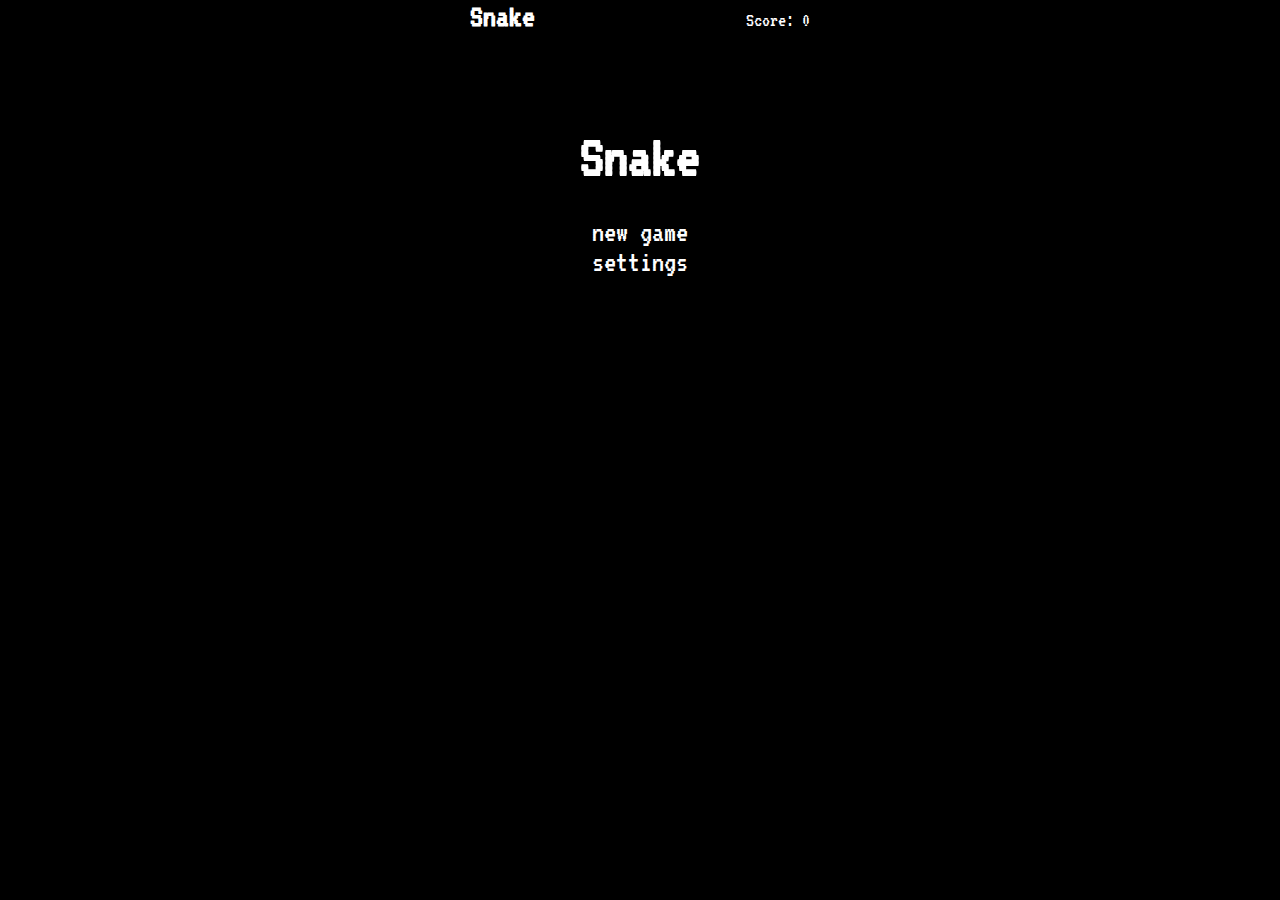
<file: game.html>
<!DOCTYPE HTML>
<html>

<head>
<meta charset="UTF-8">
<title>Snake</title>
<style type="text/css">
            @import url("https://fonts.googleapis.com/css?family=VT323");

            ::selection {color:#FFFFFF; background:transparent;}
            ::-moz-selection {color:#FFFFFF; background:transparent;}

            *{
                margin: 0;
                padding: 0;
                font-family: "VT323";
            }
            body{
                background-color: #000000;
            }
            .wrap{
                margin-left: auto;
                margin-right: auto;
            }
            header{
                width: 340px;
                font-size: 0;
            }
            canvas{
                display: none;
                border-style: solid;
                border-width: 10px;
                border-color: #FFFFFF;
            }
            canvas:focus{
                outline: none;
            }

            /* Top Styles */
            h1{
                display: inline-block;
                width: 100px;
                font-size: 32px;
                color: #FFFFFF;
            }
            .score{
                display: inline-block;
                width: 240px;
                font-size: 20px;
                color: #FFFFFF;
                text-align: right;
            }
            .score_value{
                font-size: inherit;
            }



            /* All screens style */
            #gameover a, #setting a, #menu a{
                display: block;
            }

            #gameover a, #setting a:hover, #menu a:hover{
                cursor: pointer;
            }

            #gameover a:hover::before, #setting a:hover::before, #menu a:hover::before{
                content: ">";
                margin-right: 10px;
            }

            /* Menu Screen Style */
            #menu{
                display: block;
                width: 340px;
                padding-top: 95px;
                padding-bottom: 95px;
                font-size: 40px;
                margin-left: auto;
                margin-right: auto;
                text-align: center;
                color: #FFF;
            }

            #menu h2{
                -webkit-animation: logo-ani 1000ms linear infinite;
                        animation: logo-ani 1000ms linear infinite;
                margin-bottom: 30px;

            }

            #menu a{
                font-size: 30px;
            }

            @-webkit-keyframes logo-ani{
               50%{-webkit-transform: scale(1.3,1.3);}
              100%{-webkit-transform: scale(1.0,1.0);}
            }

            @keyframes logo-ani{
               50%{transform: scale(1.3,1.3);}
              100%{transform: scale(1.0,1.0);}
            }


            /* Game Over Screen Style */

            #gameover{
                display: none;
                width: 340px;
                padding-top: 95px;
                padding-bottom: 95px;
                margin-left: auto;
                margin-right: auto;
                text-align: center;
                font-size: 30px;
                color: #FFF;
            }

            #gameover p{
                margin-top: 25px;
                font-size: 20px;
            }

            /* Settings Screen Style */
            #setting{
                display: none;
                width: 340px;
                margin-left: auto;
                margin-right: auto;
                padding-top: 85px;
                padding-bottom: 85px;
                font-size: 30px;
                color: #FFF;
                text-align: center;
            }

            #setting h2{
                margin-bottom: 15px;
            }

            #setting p{
                margin-top: 10px;
            }

            #setting input{
                display:none;
            }

            #setting label{
                cursor: pointer;
            }

            #setting input:checked + label{
                background-color: #FFF;
                color: #000;
            }
</style>

<body data-rsssl=1>

<header class="wrap">
                <h1>Snake</h1>
                <p class="score">Score: <span id="score_value">0</span></p>
            </header>
            <canvas class="wrap" id="snake" width="320" height="320" tabindex="1"></canvas>

            <!-- Game Over Screen -->
            <div id="gameover">
                <h2>Game Over</h2>
                <p>press <span style="background-color: #FFFFFF; color: #000000">space</span> to begin a</p>
                <a id="newgame_gameover">new game</a>
                <a id="setting_gameover">settings</a>
            </div>

            <!-- Setting screen -->
            <div id="setting">
                <h2>Settings</h2>

                <a id="newgame_setting">new game</a>

                <p>Speed:
                    <input id="speed1" type="radio" name="speed" value="120" checked/>
                    <label for="speed1">Slow</label>
                    <input id="speed2" type="radio" name="speed" value="75"/>
                    <label for="speed2">Normal</label>
                    <input id="speed3" type="radio" name="speed" value="35"/>
                    <label for="speed3">Fast</label>
                </p>

                <p>Wall:
                    <input id="wallon" type="radio" name="wall" value="1" checked/>
                    <label for="wallon">On</label>
                    <input id="walloff" type="radio" name="wall" value="0"/>
                    <label for="walloff">Off</label>
                </p>

            </div>

            <!-- Main Menu Screen -->
            <div id="menu">
                <h2>Snake</h2>

                <a id="newgame_menu">new game</a>
                <a id="setting_menu">settings</a>
            </div>

	<script src="https://ajax.googleapis.com/ajax/libs/jquery/1.11.3/jquery.min.js"></script>


<script type="text/javascript">

(function(){
    /////////////////////////////////////////////////////////////

    // Canvas & Context
    var canvas;
    var ctx;

    // Snake
    var snake;
    var snake_dir;
   var snake_next_dir;
    var snake_speed;

    // Food
    var food = {x: 0, y: 0};

    // Score
    var score;

    // Wall
    var wall;

    // HTML Elements
    var screen_snake;
    var screen_menu;
    var screen_setting;
    var screen_gameover;
    var button_newgame_menu;
    var button_newgame_setting;
    var button_newgame_gameover;
    var button_setting_menu;
    var button_setting_gameover;
    var ele_score;
    var speed_setting;
    var wall_setting;

    /////////////////////////////////////////////////////////////

    var activeDot = function(x, y){
        ctx.fillStyle = "#FFFFFF";
        ctx.fillRect(x * 10, y * 10, 10, 10);
    }


    /////////////////////////////////////////////////////////////

    var changeDir = function(key){

        if(key == 38 && snake_dir != 2){
            snake_next_dir = 0;
        }else{

        if (key == 39 && snake_dir != 3){
            snake_next_dir = 1;
        }else{

        if (key == 40 && snake_dir != 0){
            snake_next_dir = 2;
        }else{

        if(key == 37 && snake_dir != 1){
            snake_next_dir = 3;
        } } } }

    }

    /////////////////////////////////////////////////////////////

    var addFood = function(){
        food.x = Math.floor(Math.random() * ((canvas.width / 10) - 1));
        food.y = Math.floor(Math.random() * ((canvas.height / 10) - 1));
        for(var i = 0; i < snake.length; i++){
            if(checkBlock(food.x, food.y, snake[i].x, snake[i].y)){
                addFood();
            }
        }
    }

    /////////////////////////////////////////////////////////////

    var checkBlock = function(x, y, _x, _y){
        return (x == _x && y == _y) ? true : false;
    }

    /////////////////////////////////////////////////////////////

    var altScore = function(score_val){
        ele_score.innerHTML = String(score_val);
    }

    /////////////////////////////////////////////////////////////

    var mainLoop = function(){

            var _x = snake[0].x;
            var _y = snake[0].y;
      snake_dir = snake_next_dir;

            // 0 - Up, 1 - Right, 2 - Down, 3 - Left
            switch(snake_dir){
                case 0: _y--; break;
                case 1: _x++; break;
                case 2: _y++; break;
                case 3: _x--; break;
            }

            snake.pop();
            snake.unshift({x: _x, y: _y});


        // --------------------

        // Wall

            if(wall == 1){
            // On
                if (snake[0].x < 0 || snake[0].x == canvas.width / 10 || snake[0].y < 0 || snake[0].y == canvas.height / 10){
                    showScreen(3);
                    return;
                }
            }else{
            // Off
                for(var i = 0, x = snake.length; i < x; i++){
                    if(snake[i].x < 0){
                        snake[i].x = snake[i].x + (canvas.width / 10);
                    }
                    if(snake[i].x == canvas.width / 10){
                        snake[i].x = snake[i].x - (canvas.width / 10);
                    }
                    if(snake[i].y < 0){
                        snake[i].y = snake[i].y + (canvas.height / 10);
                    }
                    if(snake[i].y == canvas.height / 10){
                        snake[i].y = snake[i].y - (canvas.height / 10);
                    }
                }
            }

        // --------------------

        // Autophagy death
            for(var i = 1; i < snake.length; i++){
                if (snake[0].x == snake[i].x && snake[0].y == snake[i].y){
                    showScreen(3);
                    return;
                }
            }

        // --------------------

      // Eat Food
            if(checkBlock(snake[0].x, snake[0].y, food.x, food.y)){
                snake[snake.length] = {x: snake[0].x, y: snake[0].y};
                score += 1;
                altScore(score);
                addFood();
                activeDot(food.x, food.y);
            }

        // --------------------

            ctx.beginPath();
            ctx.fillStyle = "#000000";
            ctx.fillRect(0, 0, canvas.width, canvas.height);

        // --------------------

            for(var i = 0; i < snake.length; i++){
                activeDot(snake[i].x, snake[i].y);
            }

        // --------------------

            activeDot(food.x, food.y);

    // Debug
    //document.getElementById("debug").innerHTML = snake_dir + " " + snake_next_dir + " " + snake[0].x + " " + snake[0].y;

            setTimeout(mainLoop, snake_speed);
    }

    /////////////////////////////////////////////////////////////

    var newGame = function(){

        showScreen(0);
        screen_snake.focus();

        snake = [];
        for(var i = 4; i >= 0; i--){
            snake.push({x: i, y: 15});
        }

        snake_next_dir = 1;

        score = 0;
        altScore(score);

        addFood();

        canvas.onkeydown = function(evt) {
            evt = evt || window.event;
            changeDir(evt.keyCode);
        }
        mainLoop();

    }

    /////////////////////////////////////////////////////////////

    // Change the snake speed...
    // 150 = slow
    // 100 = normal
    // 50 = fast
    var setSnakeSpeed = function(speed_value){
        snake_speed = speed_value;
    }

    /////////////////////////////////////////////////////////////
    var setWall = function(wall_value){
        wall = wall_value;
        if(wall == 0){screen_snake.style.borderColor = "#606060";}
        if(wall == 1){screen_snake.style.borderColor = "#FFFFFF";}
    }

    /////////////////////////////////////////////////////////////

    // 0 for the game
    // 1 for the main menu
    // 2 for the settings screen
    // 3 for the game over screen
    var showScreen = function(screen_opt){
        switch(screen_opt){

            case 0:  screen_snake.style.display = "block";
                     screen_menu.style.display = "none";
                     screen_setting.style.display = "none";
                     screen_gameover.style.display = "none";
                     break;

            case 1:  screen_snake.style.display = "none";
                     screen_menu.style.display = "block";
                     screen_setting.style.display = "none";
                     screen_gameover.style.display = "none";
                     break;

            case 2:  screen_snake.style.display = "none";
                     screen_menu.style.display = "none";
                     screen_setting.style.display = "block";
                     screen_gameover.style.display = "none";
                     break;

            case 3: screen_snake.style.display = "none";
                    screen_menu.style.display = "none";
                    screen_setting.style.display = "none";
                    screen_gameover.style.display = "block";
                    break;
        }
    }

    /////////////////////////////////////////////////////////////

    window.onload = function(){

        canvas = document.getElementById("snake");
        ctx = canvas.getContext("2d");

            // Screens
            screen_snake = document.getElementById("snake");
            screen_menu = document.getElementById("menu");
            screen_gameover = document.getElementById("gameover");
            screen_setting = document.getElementById("setting");

            // Buttons
            button_newgame_menu = document.getElementById("newgame_menu");
            button_newgame_setting = document.getElementById("newgame_setting");
            button_newgame_gameover = document.getElementById("newgame_gameover");
            button_setting_menu = document.getElementById("setting_menu");
            button_setting_gameover = document.getElementById("setting_gameover");

            // etc
            ele_score = document.getElementById("score_value");
            speed_setting = document.getElementsByName("speed");
            wall_setting = document.getElementsByName("wall");

        // --------------------

        button_newgame_menu.onclick = function(){newGame();};
        button_newgame_gameover.onclick = function(){newGame();};
        button_newgame_setting.onclick = function(){newGame();};
        button_setting_menu.onclick = function(){showScreen(2);};
        button_setting_gameover.onclick = function(){showScreen(2)};

        setSnakeSpeed(150);
        setWall(1);

        showScreen("menu");

        // --------------------
        // Settings

            // speed
            for(var i = 0; i < speed_setting.length; i++){
                speed_setting[i].addEventListener("click", function(){
                    for(var i = 0; i < speed_setting.length; i++){
                        if(speed_setting[i].checked){
                            setSnakeSpeed(speed_setting[i].value);
                        }
                    }
                });
            }

            // wall
            for(var i = 0; i < wall_setting.length; i++){
                wall_setting[i].addEventListener("click", function(){
                    for(var i = 0; i < wall_setting.length; i++){
                        if(wall_setting[i].checked){
                            setWall(wall_setting[i].value);
                        }
                    }
                });
            }

        document.onkeydown = function(evt){
            if(screen_gameover.style.display == "block"){
                evt = evt || window.event;
                if(evt.keyCode == 32){
                    newGame();
                }
            }
        }
    }

})();


  </script>

</body>
</file>
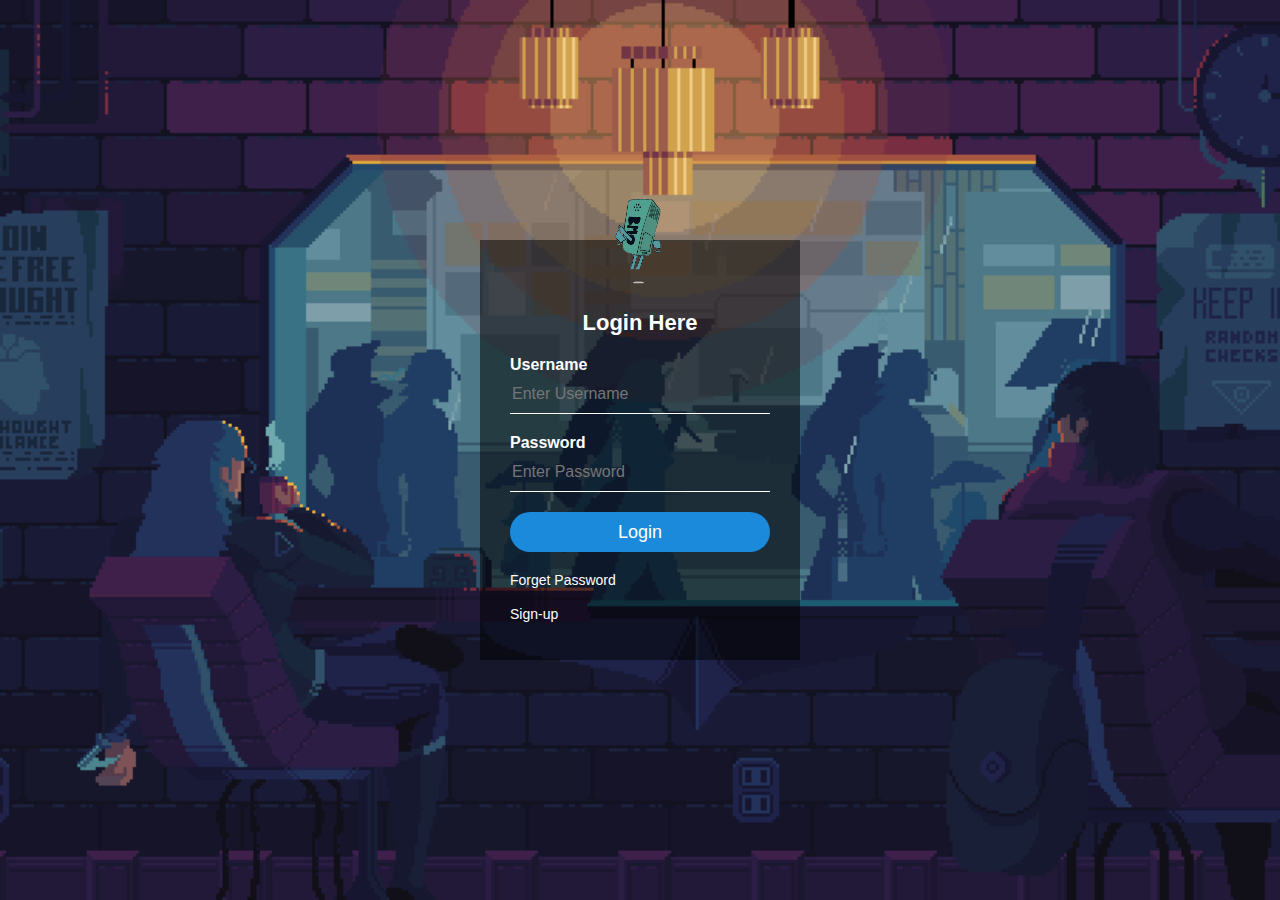
<file: Log-In.html>
<html>
<head>
    <title> Login </title>
    <link rel="stylesheet" type="text/css" href="style.css">
</head>
    <body>
    <div class="login-box">
    <img src="pics/2.gif" class="avatar">
        <h1>Login Here</h1>
            <form>
            <p>Username</p>
            <input type="text" name="username" placeholder="Enter Username">
            <p>Password</p>
            <input type="password" name="password" placeholder="Enter Password">
            <input type="submit" name="submit" value="Login">
            <a href="#">Forget Password</a><br><br>
            <a href="Sign up.html"> Sign-up </a>

            </form>
        </div>
    </body>
</html>
</file>
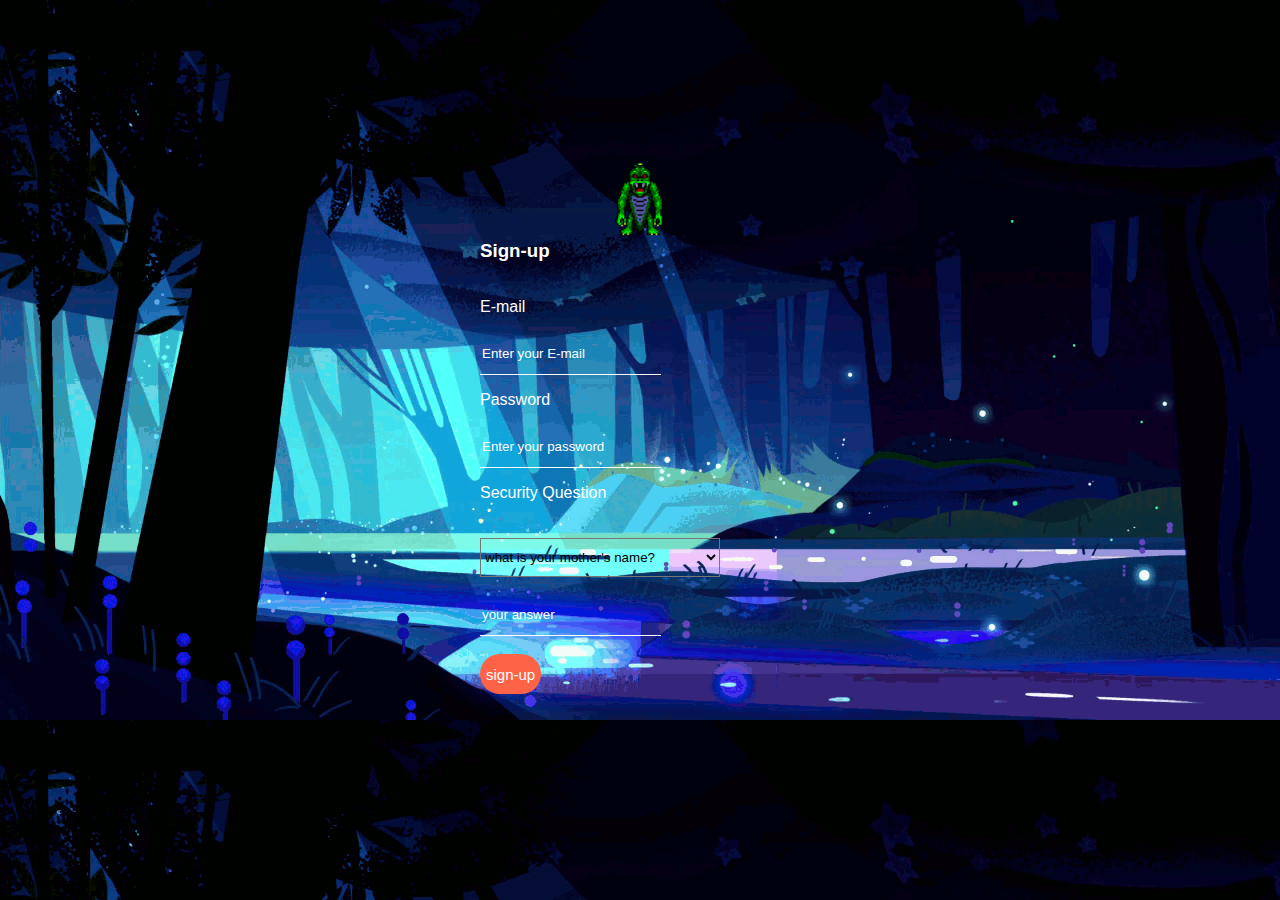
<file: Sign up.html>
<!Doctype html>
<html lan="en">
<head>
  <metacharset="utf-8">
  <title>Sign-up</title>
  <link rel="stylesheet" href="sign-up.css">
</head>
<body>
  <div class="form-area">
      <img src="pics/4.gif" class="avatar">
    <h3>Sign-up</h3>
    <form action="">
      <p>E-mail</p>
      <input type="text" name="" id="" placeholder="Enter your E-mail">
      <p>Password</p>
      <input type="text" name="" id="" placeholder="Enter your password">
      <p> Security Question </p>
      <select name="" id="">
        <option value="">
          what is your mother's name?
        </option>
        <option value="">
          what is your 1st pet name?
        </option>
        <option value="">
          what is your childhood street name ?
        </option>
        <option value="">
          what is your Highschool name ?
        </option>
        <option value="">
          what is your favorite food ?
        </option>
      </select>
      <p></p>
      <input type="text" name="" id=""placeholder="your answer"><br><br>
      <input type="submit" value="sign-up">
</file>
<file: style.css>
body{
    margin: 0;
    padding: 0;
    background: url(pics/1.gif);
    background-size: cover;
    background-position: center;
    font-family: sans-serif;
}


.login-box{
    width: 320px;
    height: 420px;
    background: rgba(0, 0, 0, 0.5);
    color: #fff;
    top: 50%;
    left: 50%;
    position: absolute;
    transform: translate(-50%,-50%);
    box-sizing: border-box;
    padding: 70px 30px;
}

.avatar{
    width: 100px;
    height: 100px;
    border-radius: 50%;
    position: absolute;
    top: -50px;
    left: calc(50% - 50px);
}
h1{
    margin: 0;
    padding: 0 0 20px;
    text-align: center;
    font-size: 22px;
}
.login-box p{
    margin: 0;
    padding: 0;
    font-weight: bold;
}
.login-box input{
    width: 100%;
    margin-bottom: 20px;
}
.login-box input[type="text"], input[type="password"]
{
    border: none;
    border-bottom: 1px solid #fff;
    background: transparent;
    outline: none;
    height: 40px;
    color: #fff;
    font-size: 16px;
}
.login-box input[type="submit"]
{
    border: none;
    outline: none;
    height: 40px;
    background: #1c8adb;
    color: #fff;
    font-size: 18px;
    border-radius: 20px;
}
.login-box input[type="submit"]:hover
{
    cursor: pointer;
    background: #39dc79;
    color: #000;
}

.login-box a{
    text-decoration: none;
    font-size: 14px;
    color: #fff;
}
.login-box a:hover
{
    color: #39dc79;
}
</file>
<file: sign-up.css>
body{
  margin: 0;
  padding: 0;
  background-image: url(pics/3.gif);
  background-size: cover;
  font-family: sans-serif;
}
.form-area{
  position: absolute;
  top: 50%;
  left: 50%;
  transform: translate(-50%,-50%);
  width: 400px;
  height: 500px;
  box-sizing: border-box;
  background: rgba(0,0,0,0.5;);
  color: #fff;
  padding: 40px;
}
.avatar{
    width: 100px;
    height: 100px;
    border-radius: 50%;
    position: absolute;
    top: -50px;
    left: calc(50% - 50px);
}
h3{
  margin: 0;
  padding: 0 0 20px;
  font-weight: bold;
  color: #ffffff;
}
.form-area input[type=text],
.form-area input[type=password]{
  border: none;
  border-bottom: 1px solid #ffffff;
  background-color: transparent;
  outline: none;
  height: 40px;
  color: #ffffff;
  display: 16px;
}
::placeholder{
  color: #ffffff;
}
.form-area select{
  margin-top: 20px;
  padding: 10px 0;
  background-color: transparent;
}
.form-area input[type=submit]{
  border: none;
  height: 40px;
  outline: inherit;none;
  color: #ffffff;
  font-size: 15px;
  background-color: tomato;
  cursor: pointer;
  border-radius: 20px;
}
.form-area input[type=submit]:hover{
  background-color: cyan;
  color: #ffffff;
}
.form-area a{
  color: #ffffff;
  test-decoration:none;
  font-size: 14px;
  font-weight: bold;
}
</file>
